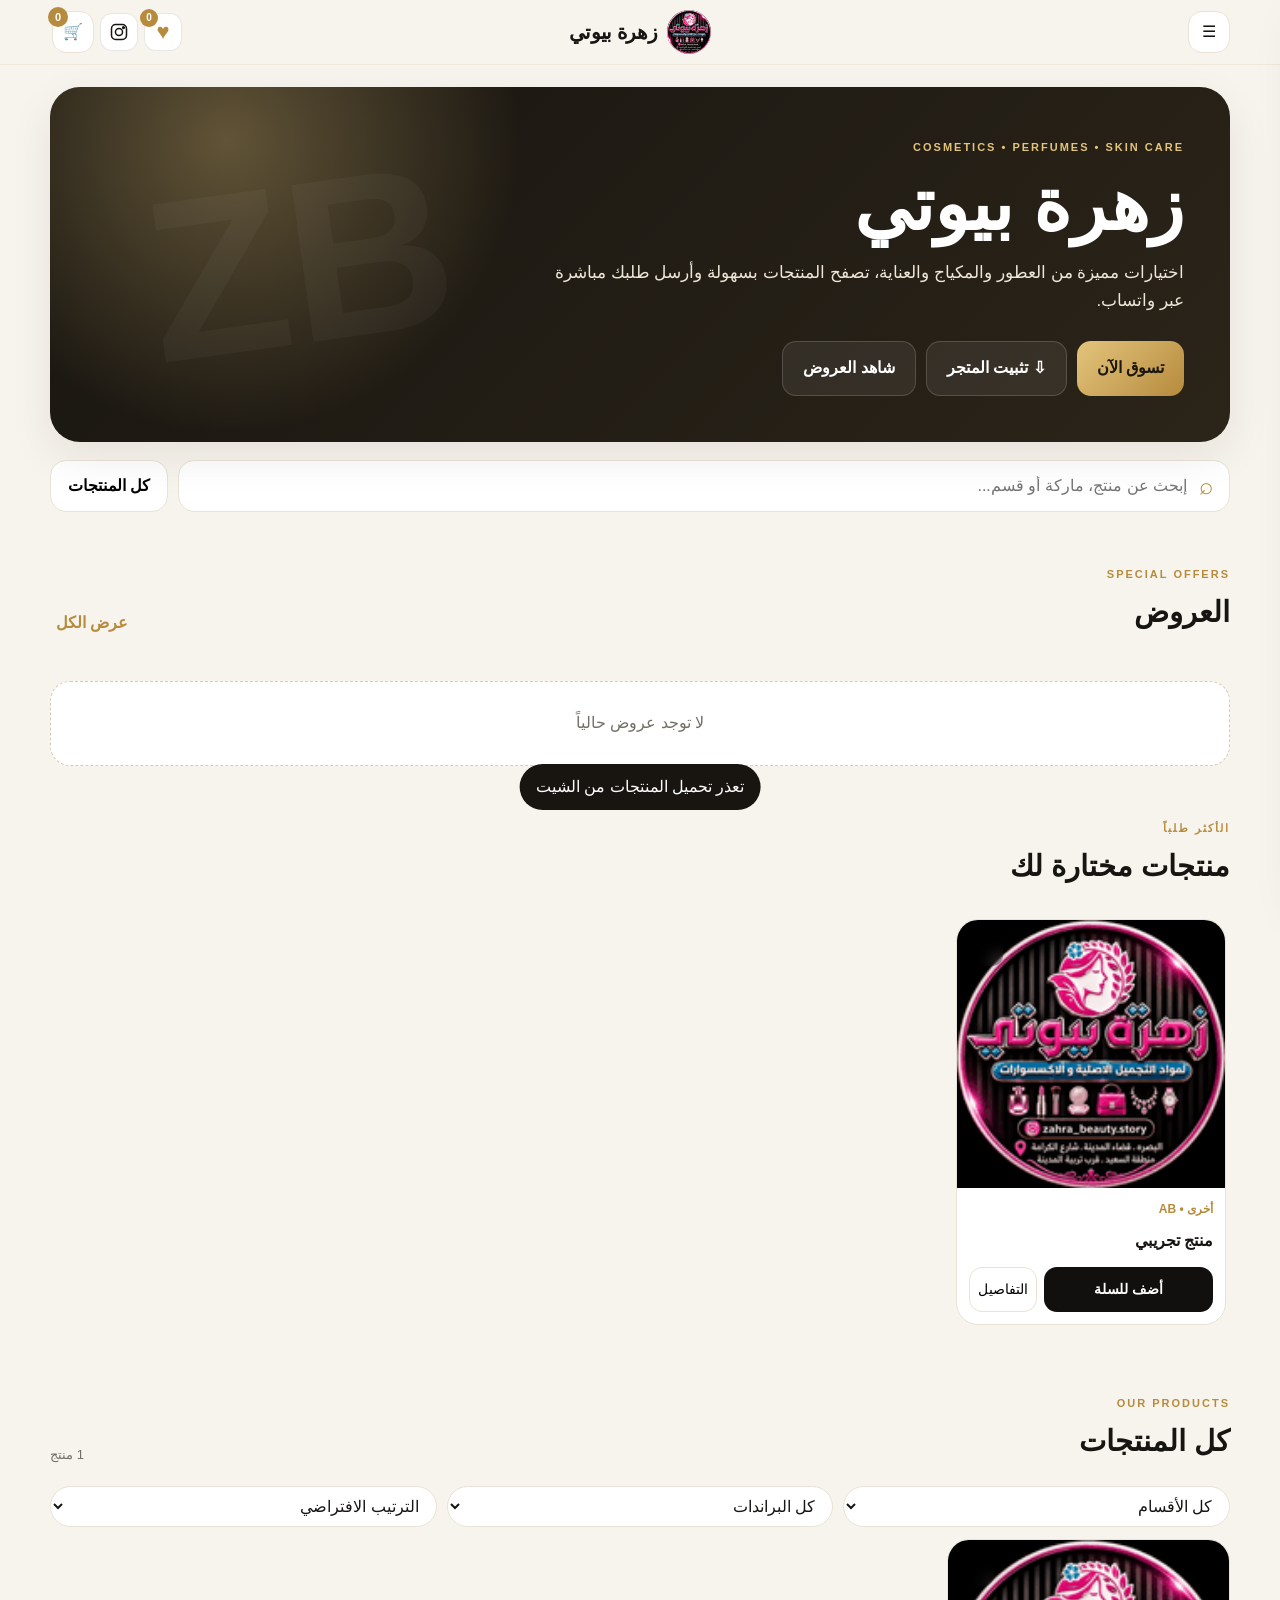
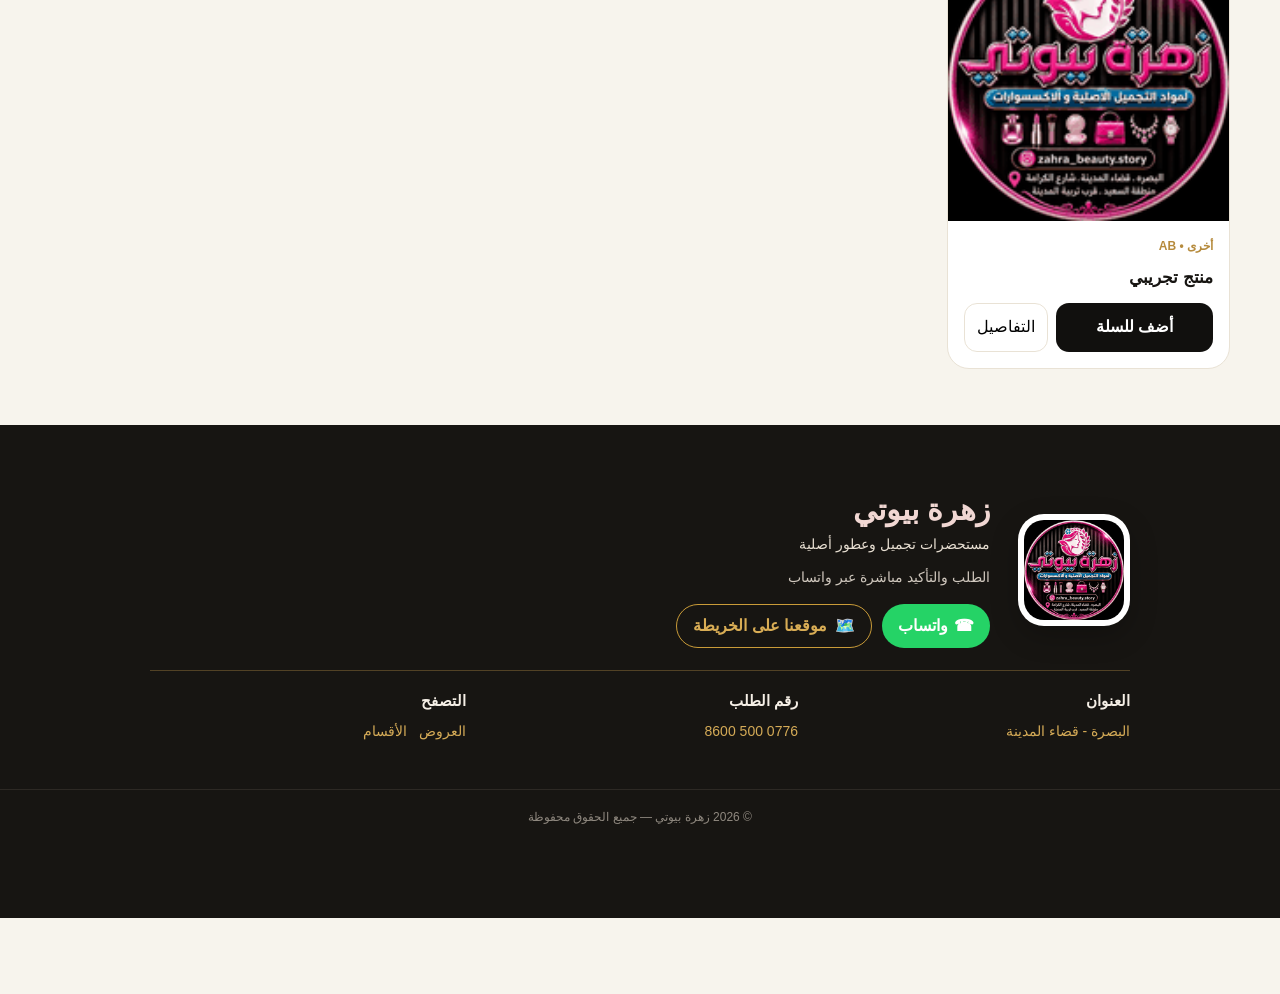
<file: index.html>
<!DOCTYPE html>
<html lang="ar" dir="rtl">

<head>

  <meta charset="UTF-8">

  <meta
    name="viewport"
    content="width=device-width, initial-scale=1.0, viewport-fit=cover"
  >

  <meta
    name="theme-color"
    content="#f8f4ec"
  >

  <meta
    name="description"
    content="كوزمتك زهرة بيوتي - عناية بالبشرة، مكياج، عطور ومنتجات أصلية"
  >

  <title>
    كوزمتك زهرة بيوتي
  </title>

  <!-- PWA -->
<link rel="manifest" href="./manifest.webmanifest?v=20260829-2">

<!-- iPhone / iPad -->
<link
  rel="apple-touch-icon"
  sizes="180x180"
  href="apple-touch-icon.png"
>

<link
  rel="icon"
  type="image/png"
  sizes="192x192"
  href="apple-touch-icon.png"
>

<link
  rel="icon"
  type="image/png"
  sizes="512x512"
  href="apple-touch-icon.png"
>

<meta
  name="apple-mobile-web-app-capable"
  content="yes"
>

<meta
  name="apple-mobile-web-app-status-bar-style"
  content="default"
>

<meta
  name="apple-mobile-web-app-title"
  content="زهرة بيوتي"
>
  
  <link
    rel="stylesheet"
    href="./styles.css?v=20260901-1"
  >

</head>


<body>


  <!-- =========================
       OFFLINE
  ========================== -->

  <div
    id="offlineBar"
    class="offline-bar"
    hidden
  >
    أنت غير متصل بالإنترنت — ستظهر البيانات المحفوظة إن وجدت
  </div>



  <!-- =========================
       HEADER
  ========================== -->

  <header class="topbar">

    <div class="topbar-inner container">


      <button
        class="icon-button"
        id="menuBtn"
        aria-label="فتح القائمة"
        type="button"
      >
        ☰
      </button>


      <a
        class="brand"
        href="#home"
        aria-label="زهرة بيوتي"
      >

        <img
          src="logo.png"
          alt="شعار زهرة بيوتي"
          class="brand-logo"
        >

        <span class="brand-text">
          زهرة بيوتي
        </span>

      </a>


      <button
        class="cart-button"
        id="cartBtn"
        aria-label="السلة"
        type="button"
      >

        <span class="cart-icon">
          🛒
        </span>

        <span
          class="cart-badge"
          id="cartCount"
        >
          0
        </span>

      </button>

    </div>

  </header>



  <!-- =========================
       DRAWER
  ========================== -->

  <aside
    class="drawer"
    id="drawer"
    aria-hidden="true"
  >

    <div class="drawer-panel">

      <div class="drawer-head">

        <strong>
          زهرة بيوتي
        </strong>

        <button
          class="icon-button"
          id="closeMenuBtn"
          aria-label="إغلاق"
          type="button"
        >
          ×
        </button>

      </div>


      <nav class="drawer-nav">

        <a href="#home">
          الرئيسية
        </a>

        <a href="#offers">
          العروض
        </a>

        <a href="#categories">
          الأقسام
        </a>

        <a href="#products">
          المنتجات
        </a>

        <a href="#footer">
          تواصل معنا
        </a>

      </nav>

    </div>


    <button
      class="drawer-backdrop"
      id="drawerBackdrop"
      aria-label="إغلاق القائمة"
      type="button"
    >
    </button>

  </aside>



  <!-- =========================
       MAIN
  ========================== -->

  <main id="home">


    <!-- =========================
         HERO
    ========================== -->

    <section class="hero container">

      <div class="hero-card">


        <div class="hero-copy">

          <span class="eyebrow">
            COSMETICS • PERFUMES • SKIN CARE
          </span>

          <h1>
            زهرة بيوتي
          </h1>

          <p>
            اختيارات مميزة من العطور والمكياج والعناية، تصفح المنتجات بسهولة وأرسل طلبك مباشرة عبر واتساب.
          </p>


          <div class="hero-actions">

            <a
              class="btn btn-primary"
              href="#products"
            >
              تسوق الآن
            </a>

            <button
              class="btn btn-ghost"
              type="button"
              data-install-open
            >
              ⇩ تثبيت المتجر
            </button>

            <a
              class="btn btn-ghost"
              href="#offers"
            >
              شاهد العروض
            </a>

          </div>

        </div>


        <div
          class="hero-mark"
          aria-hidden="true"
        >
          ZB
        </div>

      </div>

    </section>



    <!-- =========================
         BRANDS STRIP
    ========================== -->

    <section
      class="brand-showcase container"
      id="brandShowcase"
      hidden
      aria-label="البراندات"
    >
      <div
        class="brand-showcase-track"
        id="brandShowcaseTrack"
      ></div>
    </section>



    <!-- =========================
         SEARCH
    ========================== -->

    <section
      class="toolbar container"
      aria-label="البحث والتصفية"
    >

      <label class="searchbox">

        <span>
          ⌕
        </span>

        <input
          id="searchInput"
          type="search"
          placeholder="إبحث عن منتج، ماركة أو قسم..."
          autocomplete="off"
        >

      </label>


      <button
        class="filter-button"
        id="showAllBtn"
        type="button"
      >
        كل المنتجات
      </button>

    </section>



    <!-- =========================
         OFFERS
    ========================== -->

    <section
      class="section container"
      id="offers"
    >

      <div class="section-head">

        <div>

          <span class="section-kicker">
            SPECIAL OFFERS
          </span>

          <h2>
            العروض
          </h2>

        </div>


        <button
          class="text-button"
          data-filter-offers="true"
          type="button"
        >
          عرض الكل
        </button>

      </div>


      <div
        class="product-grid"
        id="offersGrid"
      >
      </div>


      <div
        class="empty-card"
        id="offersEmpty"
        hidden
      >
        لا توجد عروض حالياً
      </div>

    </section>



    <!-- =========================
         FEATURED
    ========================== -->

    <section
      id="featured"
      class="section container"
    >

      <div class="section-head">

        <div>

          <span class="section-kicker">
            الأكثر طلباً
          </span>

          <h2>
            منتجات مختارة لك
          </h2>

        </div>

      </div>


      <div
        id="featuredGrid"
        class="product-grid"
      >
      </div>


      <div
        id="featuredEmpty"
        class="empty-card"
        hidden
      >
        لا توجد منتجات مميزة حالياً.
      </div>

    </section>



    <!-- =========================
         CATEGORIES
         مخفي في الرئيسية
    ========================== -->

    <section
      class="section container"
      id="categories"
      hidden
    >

      <div class="section-head">

        <div>

          <span class="section-kicker">
            CATEGORIES
          </span>

          <h2>
            الأقسام
          </h2>

        </div>

      </div>


      <div
        class="category-grid"
        id="categoryGrid"
      >
      </div>

    </section>



    <!-- =========================
         PRODUCTS
    ========================== -->

    <section
      class="section container"
      id="products"
    >

      <div class="section-head">

        <div>

          <span class="section-kicker">
            OUR PRODUCTS
          </span>

          <h2 id="productsTitle">
            كل المنتجات
          </h2>

        </div>


        <span
          class="count-label"
          id="productsCount"
        >
        </span>

      </div>


      <div
        class="subfilters"
        id="subfilters"
        hidden
      >
      </div>


      <div
        class="product-grid"
        id="productsGrid"
      >
      </div>


      <div
        class="empty-card"
        id="productsEmpty"
        hidden
      >
        لا توجد منتجات مطابقة.
      </div>


      <div
        class="loading-card"
        id="loadingCard"
      >
        جاري تحميل المنتجات...
      </div>

    </section>

  </main>



  <!-- =========================
       FOOTER
  ========================== -->

  <footer class="footer" id="footer">
    <div class="container footer-unified">
      <div class="footer-unified-brand">
        <img src="logo.png" alt="شعار زهرة بيوتي" class="footer-unified-logo">

        <div class="footer-unified-copy">
          <strong class="footer-unified-name">زهرة بيوتي</strong>
          <span class="footer-unified-tagline">مستحضرات تجميل وعطور أصلية</span>
          <p>الطلب والتأكيد مباشرة عبر واتساب</p>

          <div class="footer-unified-actions">
            <a
              class="footer-whatsapp-btn"
              href="https://wa.me/9647765008600"
              target="_blank"
              rel="noopener"
              aria-label="مراسلة زهرة بيوتي عبر واتساب"
            >واتساب</a>

            <a
              class="footer-map-btn"
              href="https://maps.app.goo.gl/sEMJwisxrpdKELJ36?g_st=ic"
              target="_blank"
              rel="noopener"
              aria-label="فتح موقع زهرة بيوتي على الخريطة"
            >
              <span aria-hidden="true">🗺️</span>
              موقعنا على الخريطة
            </a>
          </div>
        </div>
      </div>

      <div class="footer-unified-info">
        <div>
          <strong>العنوان</strong>
          <span>البصرة - قضاء المدينة</span>
        </div>

        <div>
          <strong>رقم الطلب</strong>
          <a href="https://wa.me/9647765008600" target="_blank" rel="noopener">
            0776 500 8600
          </a>
        </div>

        <div>
          <strong>التصفح</strong>
          <span class="footer-links-inline">
            <a href="#offers">العروض</a>
            <a href="#categories">الأقسام</a>
          </span>
        </div>
      </div>
    </div>

    <div class="footer-bottom">
      © <span id="year"></span> زهرة بيوتي — جميع الحقوق محفوظة
    </div>
  </footer>



  <!-- =========================
       PRODUCT MODAL
  ========================== -->

  <dialog
    class="modal"
    id="productModal"
  >

    <button
      class="modal-close"
      type="button"
      data-close-modal="productModal"
      aria-label="إغلاق"
    >
      ×
    </button>


    <div
      id="productModalContent"
    >
    </div>

  </dialog>



  <!-- =========================
       CART MODAL
  ========================== -->

  <dialog
    class="modal cart-modal"
    id="cartModal"
  >

    <div class="modal-header">

      <h2>
        السلة
      </h2>

      <button
        class="modal-close static"
        type="button"
        data-close-modal="cartModal"
        aria-label="إغلاق"
      >
        ×
      </button>

    </div>


    <div
      class="cart-items"
      id="cartItems"
    >
    </div>


    <div class="cart-summary">

      <div>
        <span>
          عدد القطع
        </span>

        <strong id="cartPieces">
          0
        </strong>
      </div>


      <div>
        <span>
          الإجمالي
        </span>

        <strong id="cartTotal">
          0
        </strong>
      </div>

    </div>


    <form
      id="checkoutForm"
      class="checkout-form"
    >

      <input
        name="name"
        type="text"
        placeholder="الاسم"
        required
      >

      <input
        name="phone"
        type="tel"
        placeholder="رقم الهاتف"
        required
      >

      <textarea
        name="address"
        placeholder="العنوان"
        required
      ></textarea>

      <input
        name="landmark"
        type="text"
        placeholder="أقرب نقطة دالة"
      >

      <textarea
        name="notes"
        placeholder="ملاحظات الطلب"
      ></textarea>


      <button
        type="submit"
        class="checkout-button"
      >
        إرسال الطلب عبر واتساب
      </button>

    </form>

  </dialog>



  <!-- =========================
       TOAST
  ========================== -->

  <div
    id="toast"
    class="toast"
  >
  </div>



  <!-- =========================
       BOTTOM NAV
  ========================== -->

  <nav class="bottom-nav">


    <a
      href="#home"
      data-go-home
    >
      <span class="modern-nav-icon" aria-hidden="true"><svg viewBox="0 0 24 24"><path d="M3 11.2 12 3l9 8.2v9.3a.5.5 0 0 1-.5.5H15v-6H9v6H3.5a.5.5 0 0 1-.5-.5z"/></svg></span>

      <small>
        الرئيسية
      </small>
    </a>


    <a
      href="#categories"
      data-go-categories
    >
      <span class="modern-nav-icon" aria-hidden="true"><svg viewBox="0 0 24 24"><rect x="3" y="3" width="7" height="7" rx="2"/><rect x="14" y="3" width="7" height="7" rx="2"/><rect x="3" y="14" width="7" height="7" rx="2"/><rect x="14" y="14" width="7" height="7" rx="2"/></svg></span>

      <small>
        الأقسام
      </small>
    </a>


    <a
      href="#offers"
      data-filter-offers="true"
    >
      <span class="modern-nav-icon" aria-hidden="true"><svg viewBox="0 0 24 24"><path d="M4 4h9.5L21 11.5 11.5 21 4 13.5z"/><circle cx="8" cy="8" r="1.2"/><path d="m9 15 6-6M10 10h.01M14 14h.01"/></svg></span>

      <small>
        العروض
      </small>
    </a>


    <button
      type="button"
      id="bottomCartBtn"
    >

      <span class="modern-nav-icon" aria-hidden="true"><svg viewBox="0 0 24 24"><path d="M3 4h2l2.2 10.2a2 2 0 0 0 2 1.6h7.9a2 2 0 0 0 1.9-1.4L21 8H7"/><circle cx="10" cy="20" r="1.3"/><circle cx="18" cy="20" r="1.3"/></svg></span>

      <small>
        السلة
      </small>

      <b
        id="bottomCartCount"
      >
        0
      </b>

    </button>

  </nav>



  <!-- =========================
       SCRIPTS
  ========================== -->


<!-- =========================
     INSTALL GUIDE
========================= -->

<div
  id="installGuide"
  class="install-guide"
  hidden
>
  <div class="install-guide-backdrop" data-install-close></div>

  <div class="install-guide-card">
    <button
      type="button"
      class="install-guide-close"
      data-install-close
      aria-label="إغلاق"
    >×</button>

    <div class="install-guide-top">
      <img
        src="logo.png"
        alt="زهرة بيوتي"
        class="install-guide-logo"
      >
      <div>
        <h3>ثبّت متجر زهرة بيوتي</h3>
        <p>أضفه إلى الشاشة الرئيسية للوصول إليه مثل أي تطبيق.</p>
      </div>
    </div>

    <div class="install-guide-steps" id="installGuideSteps">
      <div class="install-step">
        <span class="install-step-icon">⇧</span>
        <div><strong>اضغط زر المشاركة</strong><br><small>أسفل Safari</small></div>
      </div>

      <div class="install-guide-arrow">↓</div>

      <div class="install-step">
        <span class="install-step-icon">＋</span>
        <div><strong>إضافة إلى الشاشة الرئيسية</strong></div>
      </div>

      <div class="install-guide-arrow">↓</div>

      <div class="install-step">
        <span class="install-step-icon">✓</span>
        <div><strong>اضغط إضافة</strong><br><small>تم التثبيت</small></div>
      </div>
    </div>

    <div class="install-guide-actions">
      <button
        type="button"
        class="install-ok-btn"
        data-install-close
      >
        فهمت
      </button>
    </div>
  </div>
</div>

  <script src="./config.js?v=20260901-1"></script>
  <script src="./coupons-sync.js?v=20260901-1"></script>
  <script src="./app.js?v=20260901-1"></script>
  <script src="./progressive-products.js?v=20260901-1"></script>
  
</body>

</html>
</file>
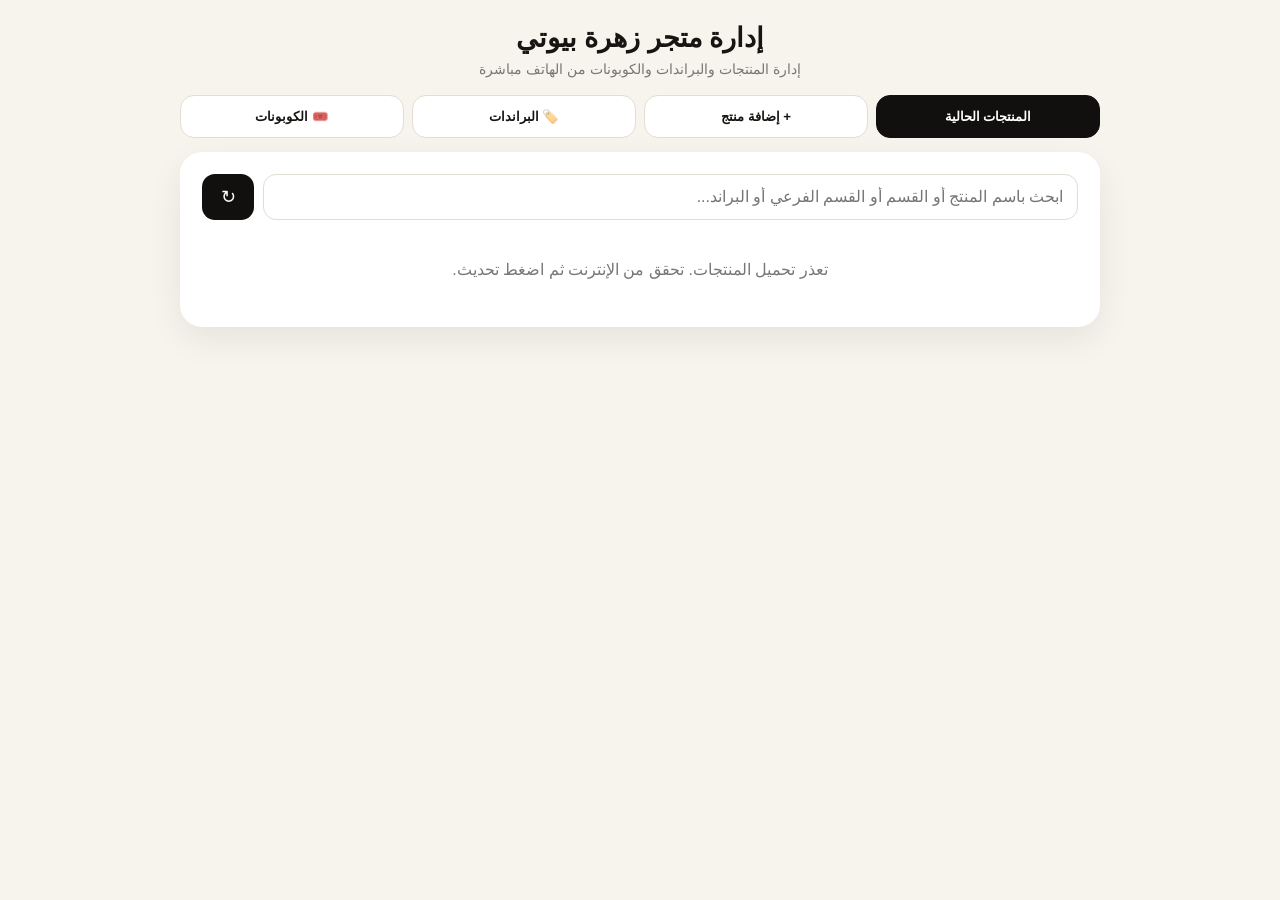
<file: admin.html>
<!DOCTYPE html>
<html lang="ar" dir="rtl">
<head>
<meta charset="UTF-8">
<meta name="viewport" content="width=device-width, initial-scale=1, viewport-fit=cover">
<meta name="apple-mobile-web-app-capable" content="yes">
<meta name="mobile-web-app-capable" content="yes">
<meta name="apple-mobile-web-app-status-bar-style" content="default">
<meta name="apple-mobile-web-app-title" content="إدارة المتجر">
<meta name="theme-color" content="#f7f4ed">
<link rel="apple-touch-icon" sizes="180x180" href="apple-touch-icon.png?v=1">
<title>إدارة المتجر | زهرة بيوتي</title>
<style>
*{box-sizing:border-box}html{-webkit-text-size-adjust:100%}body{margin:0;padding-top:env(safe-area-inset-top);padding-bottom:env(safe-area-inset-bottom);background:#f7f4ed;color:#171512;font-family:Tahoma,Arial,sans-serif}.container{width:min(920px,calc(100% - 24px));margin:22px auto 55px}.header{text-align:center;margin-bottom:18px}.header h1{margin:0 0 7px;font-size:27px}.header p{margin:0;color:#777;font-size:14px}.tabs{display:grid;grid-template-columns:repeat(4,1fr);gap:8px;margin-bottom:14px}.tab{border:1px solid #e3ddd2;background:#fff;color:#171512;border-radius:14px;padding:13px 8px;font-weight:700;cursor:pointer}.tab.active{background:#11100e;color:#fff;border-color:#11100e}.card{background:#fff;border-radius:22px;padding:22px;box-shadow:0 12px 35px rgba(0,0,0,.07)}.hidden{display:none!important}.field{margin-bottom:17px}label{display:block;margin-bottom:7px;font-weight:bold;font-size:14px}input,textarea{width:100%;border:1px solid #e1ddd5;background:#fff;border-radius:13px;padding:13px 14px;font-size:16px;font-family:inherit;outline:none}input:focus,textarea:focus{border-color:#b68b3d}.combo{position:relative}.combo input{padding-left:50px}.comboBtn{position:absolute;left:3px;top:3px;bottom:3px;width:44px;border:0;border-radius:10px;background:transparent;color:#171512;font-size:20px;cursor:pointer}.comboBtn.open{transform:rotate(180deg)}.comboMenu{position:absolute;z-index:100;top:calc(100% + 5px);right:0;left:0;max-height:240px;overflow:auto;background:#fff;border:1px solid #e1ddd5;border-radius:13px;box-shadow:0 12px 30px rgba(0,0,0,.14);padding:5px}.comboOption{width:100%;border:0;background:#fff;text-align:right;padding:12px;border-radius:9px;font-family:inherit;font-size:15px;cursor:pointer}.comboOption:hover{background:#f4efe7}.comboEmpty{padding:12px;color:#888;text-align:center;font-size:13px}textarea{min-height:110px;resize:vertical}.row{display:grid;grid-template-columns:1fr 1fr;gap:12px}.checks{display:grid;grid-template-columns:1fr 1fr;gap:12px;margin-bottom:18px}.checkBox{display:flex;align-items:center;gap:9px;padding:13px;border:1px solid #eee6d8;background:#faf8f4;border-radius:13px;cursor:pointer}.checkBox input{width:20px;height:20px}.preview{display:none;width:130px;height:130px;object-fit:contain;margin-top:10px;background:#f7f7f7;border-radius:14px;border:1px solid #eee}small{display:block;margin-top:6px;color:#888;line-height:1.6}.primary,.secondary,.editBtn{width:100%;border:0;border-radius:14px;padding:15px;background:#11100e;color:#fff;font-size:17px;font-weight:bold;font-family:inherit;cursor:pointer}.secondary{background:#eee9df;color:#171512;margin-top:9px}.primary:disabled{opacity:.55}.status{display:none;margin-top:16px;padding:13px;border-radius:13px;text-align:center;font-weight:bold}.status.success{display:block;background:#e7f8ed;color:#16743a}.status.error{display:block;background:#ffebeb;color:#b42318}.status.info{display:block;background:#fff4d8;color:#765500}.editTitle{display:flex;align-items:center;justify-content:space-between;gap:12px;margin-bottom:16px}.editTitle h2{font-size:19px;margin:0}.editBadge{background:#fff1c9;color:#765500;border-radius:999px;padding:6px 10px;font-size:12px;font-weight:bold}.toolbar{display:flex;gap:9px;margin-bottom:14px}.toolbar input{flex:1}.refresh{width:auto;min-width:52px;border:0;border-radius:13px;background:#11100e;color:#fff;font-size:18px;cursor:pointer}.products{display:grid;gap:10px}.productItem{display:grid;grid-template-columns:72px minmax(0,1fr) auto;gap:12px;align-items:center;border:1px solid #eee7dc;border-radius:16px;padding:10px;background:#fff}.productItem img{width:72px;height:72px;object-fit:contain;border-radius:12px;background:#f7f7f7}.productInfo{min-width:0}.productInfo h3{margin:0 0 5px;font-size:15px;white-space:nowrap;overflow:hidden;text-overflow:ellipsis}.productMeta{font-size:12px;color:#777;line-height:1.7}.editBtn{width:auto;padding:10px 14px;font-size:14px}.empty,.loader{text-align:center;color:#777;padding:26px 10px}.count{color:#777;font-size:13px;margin:4px 2px 12px}.couponFrame,.brandFrame{width:100%;height:1050px;border:0;border-radius:22px;background:#f7f4ed;display:block}.hint{padding:10px 12px;border-radius:12px;background:#fff8e8;color:#6b521f;font-size:13px;margin:-5px 0 16px}
@media(max-width:600px){.container{margin-top:14px}.card{padding:16px}.row{grid-template-columns:1fr}.header h1{font-size:22px}.productItem{grid-template-columns:62px minmax(0,1fr)}.productItem img{width:62px;height:62px}.editBtn{grid-column:1/-1;width:100%}.tabs{position:sticky;top:env(safe-area-inset-top);z-index:20;background:#f7f4ed;padding:4px 0;grid-template-columns:repeat(2,1fr)}.tab{font-size:12px;padding:11px 5px}.couponFrame,.brandFrame{height:1150px}}
</style>
</head>
<body>
<div class="container">
  <div class="header"><h1>إدارة متجر زهرة بيوتي</h1><p>إدارة المنتجات والبراندات والكوبونات من الهاتف مباشرة</p></div>
  <div class="tabs">
    <button id="tabProducts" class="tab active" type="button">المنتجات الحالية</button>
    <button id="tabForm" class="tab" type="button">+ إضافة منتج</button>
    <button id="tabBrands" class="tab" type="button">🏷️ البراندات</button>
    <button id="tabCoupons" class="tab" type="button">🎟️ الكوبونات</button>
  </div>

  <section id="productsView" class="card">
    <div class="toolbar"><input id="searchInput" type="search" placeholder="ابحث باسم المنتج أو القسم أو القسم الفرعي أو البراند..."><button id="refreshBtn" class="refresh" type="button">↻</button></div>
    <div id="productCount" class="count"></div>
    <div id="productsList" class="products"><div class="loader">جاري تحميل المنتجات...</div></div>
  </section>

  <section id="formView" class="card hidden">
    <div class="editTitle"><h2 id="formTitle">إضافة منتج جديد</h2><span id="editBadge" class="editBadge hidden">وضع التعديل</span></div>
    <form id="productForm">
      <input id="productId" type="hidden">
      <div class="field"><label>اسم المنتج *</label><input id="name" type="text" required placeholder="مثال: كريم العناية بالقدمين"></div>
      <div class="row"><div class="field"><label>السعر *</label><input id="price" type="number" min="0" required></div><div class="field"><label>السعر القديم</label><input id="old_price" type="number" min="0"></div></div>
      <div class="field"><label>الكمية المتوفرة *</label><input id="stock" type="number" min="0" required value="0"><small>اكتب 0 إذا نفذت الكمية.</small></div>

      <div class="row">
        <div class="field"><label>القسم الرئيسي *</label><div class="combo"><input id="category" type="text" required autocomplete="off" placeholder="مثال: العناية بالجسم"><button id="categoryBtn" class="comboBtn" type="button">⌄</button><div id="categoryMenu" class="comboMenu hidden"></div></div></div>
        <div class="field"><label>القسم الفرعي</label><div class="combo"><input id="sub_category" type="text" autocomplete="off" placeholder="مثال: العناية بالقدمين"><button id="sub_categoryBtn" class="comboBtn" type="button">⌄</button><div id="sub_categoryMenu" class="comboMenu hidden"></div></div></div>
      </div>
      <div class="hint">اختر القسم الرئيسي أولاً، ثم اضغط سهم القسم الفرعي لعرض الخيارات السابقة والمقترحة. ويمكنك أيضاً كتابة قسم فرعي جديد.</div>
      <div class="field"><label>البراند</label><div class="combo"><input id="brand" type="text" autocomplete="off" placeholder="ابحث في البراندات السابقة أو اكتب براند جديد"><button id="brandBtn" class="comboBtn" type="button">⌄</button><div id="brandMenu" class="comboMenu hidden"></div></div><small>اضغط السهم لعرض البراندات السابقة، أو ابدأ بالكتابة للبحث، ويمكنك كتابة اسم براند جديد مباشرة.</small></div>

      <div class="checks"><label class="checkBox"><input id="offer" type="checkbox"><span>عرض خاص</span></label><label class="checkBox"><input id="featured" type="checkbox"><span>منتج مميز</span></label></div>
      <div class="field"><label>ملاحظة الخصم</label><input id="discount_note" type="text"></div>
      <div class="field"><label>رابط الصورة الرئيسية *</label><input id="image" type="url" required placeholder="https://..."><img id="preview" class="preview" alt="معاينة الصورة"></div>
      <div class="field"><label>صور إضافية</label><textarea id="images" placeholder="ضع رابط كل صورة في سطر مستقل"></textarea></div>
      <div class="field"><label>وصف المنتج</label><textarea id="desc"></textarea></div>
      <button id="saveBtn" class="primary" type="submit">+ إضافة المنتج</button>
      <button id="cancelEditBtn" class="secondary hidden" type="button">إلغاء التعديل</button>
      <div id="status" class="status"></div>
    </form>
  </section>

  <section id="brandsView" class="hidden"><iframe id="brandFrame" class="brandFrame" title="إدارة البراندات" loading="lazy"></iframe></section>
  <section id="couponsView" class="hidden"><iframe id="couponFrame" class="couponFrame" title="إدارة الكوبونات" loading="lazy"></iframe></section>
</div>
<script src="config.js"></script>
<script>
const SCRIPT_URL="https://script.google.com/macros/s/AKfycbzAnGmxXNDdEmh2OeYIF5qX73rRxXFNE3_75WG9IEYD8hlj4cWdbkVla-uTuIUqcYS1/exec";
const CSV_URL=(window.STORE_CONFIG&&window.STORE_CONFIG.sheetCsvUrl)||"";
const $=id=>document.getElementById(id);
const form=$("productForm"),saveBtn=$("saveBtn"),statusBox=$("status"),imageInput=$("image"),preview=$("preview"),productsList=$("productsList"),searchInput=$("searchInput"),productCount=$("productCount");
let products=[],editingId="",categoryOptions=[],subCategoryOptions=[],brandOptions=[],savedBrandNames=[];
const DEFAULT_CATEGORIES=["العناية بالبشرة","العناية بالجسم","غسولات","فرش مكياج","مكياج","عطور","لوشن جسم","العناية بالشعر"];
const DEFAULT_BRANDS=["SKIN1004","Bioderma","Eucerin","CeraVe","The Ordinary"];
const DEFAULT_SUBCATEGORIES={
  "العناية بالبشرة":["غسول الوجه","مرطب","سيروم","واقي شمس","تونر","مقشر","العناية بالشفاه","العناية بمنطقة العين"],
  "العناية بالجسم":["العناية بالقدمين","العناية باليدين","ترطيب الجسم","مقشرات الجسم","مزيلات العرق"],
  "العناية بالشعر":["شامبو","بلسم","ماسكات الشعر","زيوت وسيرومات الشعر"],
  "مكياج":["مكياج الوجه","مكياج العيون","مكياج الشفاه","الحواجب"],
  "عطور":["عطور نسائية","عطور رجالية","عطور للجنسين"],
  "غسولات":["غسول الوجه","غسول الجسم"],
  "لوشن جسم":["لوشن الجسم"],
  "فرش مكياج":["فرش الوجه","فرش العيون","أطقم فرش"]
};
const SUBCATEGORY_CACHE_KEY="alameer_admin_subcategories_v1";
let savedSubcategories={};
try{savedSubcategories=JSON.parse(localStorage.getItem(SUBCATEGORY_CACHE_KEY)||"{}")||{}}catch(_){savedSubcategories={}}

function parseCSV(text){const rows=[];let row=[],cell="",quoted=false;for(let i=0;i<text.length;i++){const c=text[i],n=text[i+1];if(c==='"'&&quoted&&n==='"'){cell+='"';i++;continue}if(c==='"'){quoted=!quoted;continue}if(c===','&&!quoted){row.push(cell);cell="";continue}if((c==='\n'||c==='\r')&&!quoted){if(c==='\r'&&n==='\n')i++;row.push(cell);cell="";if(row.some(v=>v!==""))rows.push(row);row=[];continue}cell+=c}row.push(cell);if(row.some(v=>v!==""))rows.push(row);if(!rows.length)return[];const headers=rows.shift().map(h=>h.trim().toLowerCase());return rows.map(r=>Object.fromEntries(headers.map((h,i)=>[h,(r[i]??"").trim()]))) }
function truthy(v){return /^(1|true|yes|نعم|عرض خاص|active)$/i.test(String(v||"").trim())}
function esc(v){return String(v??"").replace(/[&<>"']/g,m=>({"&":"&amp;","<":"&lt;",">":"&gt;",'"':"&quot;","'":"&#39;"}[m]))}
function normalizeImages(v){return String(v||"").split(/\s*[|;,\n]\s*/).map(x=>x.trim()).filter(Boolean)}
function uniqueSorted(values){return [...new Set(values.map(v=>String(v||"").trim()).filter(Boolean))].sort((a,b)=>a.localeCompare(b,"ar"))}
function money(v){const n=Number(String(v||"").replace(/,/g,""));return Number.isFinite(n)?new Intl.NumberFormat("ar-IQ").format(n)+" د.ع":String(v||"")}
function sleep(ms){return new Promise(resolve=>setTimeout(resolve,ms))}

function allDefaultSubcategories(){return Object.values(DEFAULT_SUBCATEGORIES).flat()}
function rememberSubcategory(category,sub){category=String(category||"").trim();sub=String(sub||"").trim();if(!category||!sub)return;const list=uniqueSorted([...(savedSubcategories[category]||[]),sub]);savedSubcategories[category]=list;try{localStorage.setItem(SUBCATEGORY_CACHE_KEY,JSON.stringify(savedSubcategories))}catch(_){}}
function getSubOptions(){const cat=$("category").value.trim();const fromProducts=products.filter(p=>!cat||p.category===cat).map(p=>p.sub_category);const fromDefaults=cat?(DEFAULT_SUBCATEGORIES[cat]||[]):allDefaultSubcategories();const fromSaved=cat?(savedSubcategories[cat]||[]):Object.values(savedSubcategories).flat();return uniqueSorted([...fromDefaults,...fromSaved,...fromProducts])}
function updateSuggestions(){categoryOptions=uniqueSorted([...DEFAULT_CATEGORIES,...Object.keys(savedSubcategories),...products.map(p=>p.category)]);brandOptions=uniqueSorted([...DEFAULT_BRANDS,...savedBrandNames,...products.map(p=>p.brand)]);subCategoryOptions=getSubOptions();renderCombo("category",categoryOptions);renderCombo("sub_category",subCategoryOptions);renderCombo("brand",brandOptions)}
function optionsFor(id){return id==="category"?categoryOptions:id==="sub_category"?getSubOptions():brandOptions}
function renderCombo(id,options,filter=""){const menu=$(id+"Menu"),q=filter.trim().toLowerCase(),list=options.filter(v=>!q||v.toLowerCase().includes(q));menu.innerHTML=list.length?list.map(v=>`<button type="button" class="comboOption" data-value="${esc(v)}">${esc(v)}</button>`).join(""):'<div class="comboEmpty">لا توجد نتائج — يمكنك كتابة اسم جديد</div>'}
function toggleCombo(id,force){const menu=$(id+"Menu"),btn=$(id+"Btn"),willOpen=force===undefined?menu.classList.contains("hidden"):force;["category","sub_category","brand"].forEach(x=>{if(x!==id){$(x+"Menu").classList.add("hidden");$(x+"Btn").classList.remove("open")}});menu.classList.toggle("hidden",!willOpen);btn.classList.toggle("open",willOpen);if(willOpen)renderCombo(id,optionsFor(id),$(id).value)}
["category","sub_category","brand"].forEach(id=>{$(id+"Btn").addEventListener("click",()=>toggleCombo(id));$(id).addEventListener("input",()=>{if(id==="category"){subCategoryOptions=getSubOptions();renderCombo("sub_category",subCategoryOptions)}renderCombo(id,optionsFor(id),$(id).value);toggleCombo(id,true)});$(id+"Menu").addEventListener("click",e=>{const o=e.target.closest("[data-value]");if(o){$(id).value=o.dataset.value;toggleCombo(id,false);if(id==="category"){subCategoryOptions=getSubOptions();renderCombo("sub_category",subCategoryOptions)}}})});
document.addEventListener("click",e=>{if(!e.target.closest(".combo")){["category","sub_category","brand"].forEach(id=>toggleCombo(id,false))}});

function showView(which){const views={products:$("productsView"),form:$("formView"),brands:$("brandsView"),coupons:$("couponsView")};Object.entries(views).forEach(([k,v])=>v.classList.toggle("hidden",k!==which));$("tabProducts").classList.toggle("active",which==="products");$("tabForm").classList.toggle("active",which==="form");$("tabBrands").classList.toggle("active",which==="brands");$("tabCoupons").classList.toggle("active",which==="coupons");if(which==="brands"&&!$("brandFrame").src)$("brandFrame").src="brands-admin.html?embedded=1";if(which==="coupons"&&!$("couponFrame").src)$("couponFrame").src="coupons-admin.html?embedded=1"}
function setStatus(msg,type="info"){statusBox.textContent=msg;statusBox.className="status "+type}
function clearStatus(){statusBox.className="status";statusBox.style.display="none"}
async function fetchProductsData(){const res=await fetch(CSV_URL+(CSV_URL.includes("?")?"&":"?")+"t="+Date.now(),{cache:"no-store"});if(!res.ok)throw new Error("HTTP "+res.status);return parseCSV(await res.text()).filter(p=>p.id||p.name)}
async function loadSavedBrands(){try{const res=await fetch(SCRIPT_URL+"?action=brands&t="+Date.now(),{cache:"no-store"});if(!res.ok)return;const data=await res.json();savedBrandNames=Array.isArray(data.brands)?data.brands.map(b=>String(b.name||"").trim()).filter(Boolean):[];updateSuggestions()}catch(e){console.warn("Brands list unavailable",e)}}
async function loadProducts(){productsList.innerHTML='<div class="loader">جاري تحميل المنتجات...</div>';productCount.textContent="";try{products=await fetchProductsData();products.forEach(p=>rememberSubcategory(p.category,p.sub_category));updateSuggestions();renderProducts()}catch(e){console.error(e);updateSuggestions();productsList.innerHTML='<div class="empty">تعذر تحميل المنتجات. تحقق من الإنترنت ثم اضغط تحديث.</div>'}}
async function refreshProductsSilently(){try{products=await fetchProductsData();products.forEach(p=>rememberSubcategory(p.category,p.sub_category));updateSuggestions();renderProducts();return true}catch(e){console.error(e);return false}}
function renderProducts(){const q=searchInput.value.trim().toLowerCase(),list=products.filter(p=>!q||[p.name,p.category,p.sub_category,p.brand,p.id].some(v=>String(v||"").toLowerCase().includes(q)));productCount.textContent=`${list.length} منتج${q?" من أصل "+products.length:""}`;if(!list.length){productsList.innerHTML='<div class="empty">لا توجد منتجات مطابقة.</div>';return}productsList.innerHTML=list.map(p=>`<div class="productItem"><img src="${esc(p.image||"logo.png")}" alt="" onerror="this.src='logo.png'"><div class="productInfo"><h3>${esc(p.name||"بدون اسم")}</h3><div class="productMeta">${esc([p.category,p.sub_category,p.brand].filter(Boolean).join(" • ")||"بدون قسم")}<br>${money(p.price)}${p.stock!==undefined&&p.stock!==""?" • الكمية: "+esc(p.stock):""}</div></div><button class="editBtn" type="button" data-index="${products.indexOf(p)}">تعديل</button></div>`).join("")}
function resetFormMode(){editingId="";form.reset();$("productId").value="";$("stock").value="0";$("formTitle").textContent="إضافة منتج جديد";$("editBadge").classList.add("hidden");$("cancelEditBtn").classList.add("hidden");saveBtn.textContent="+ إضافة المنتج";preview.src="";preview.style.display="none";clearStatus();updateSuggestions()}
function editProduct(p){editingId=String(p.id||"").trim();if(!editingId){alert("هذا المنتج لا يحتوي على ID، لذلك لا يمكن تعديله بأمان.");return}$("productId").value=editingId;$("name").value=p.name||"";$("price").value=p.price||"";$("old_price").value=p.old_price||"";$("stock").value=p.stock===""||p.stock==null?0:p.stock;$("category").value=p.category||"";$("sub_category").value=p.sub_category||"";$("brand").value=p.brand||"";$("offer").checked=truthy(p.offer)||Number(p.old_price)>Number(p.price);$("featured").checked=truthy(p.featured);$("discount_note").value=p.discount_note||"";$("image").value=p.image||"";$("images").value=normalizeImages(p.images).join("\n");$("desc").value=p.desc||"";if(p.image){preview.src=p.image;preview.style.display="block"}else preview.style.display="none";$("formTitle").textContent="تعديل المنتج";$("editBadge").classList.remove("hidden");$("cancelEditBtn").classList.remove("hidden");saveBtn.textContent="حفظ التعديلات";clearStatus();updateSuggestions();showView("form");window.scrollTo({top:0,behavior:"smooth"})}

function optimisticUpdateProduct(id,values){const i=products.findIndex(p=>String(p.id||"").trim()===String(id||"").trim());if(i<0)return;products[i]={...products[i],...values};updateSuggestions();renderProducts()}
async function verifyEditedProduct(id,expected){const delays=[900,1600,2800,4500];for(const delay of delays){await sleep(delay);try{const fresh=await fetchProductsData();const saved=fresh.find(p=>String(p.id||"").trim()===String(id||"").trim());if(saved&&String(saved.price||"").trim()===String(expected.price||"").trim()&&String(saved.old_price||"").trim()===String(expected.old_price||"").trim()){products=fresh;products.forEach(p=>rememberSubcategory(p.category,p.sub_category));updateSuggestions();renderProducts();productCount.textContent=`✅ تم تأكيد حفظ التعديل — ${products.length} منتج`;setTimeout(renderProducts,2200);return true}}catch(e){console.warn("Save verification retry",e)}}await refreshProductsSilently();productCount.textContent="⚠️ تم إرسال التعديل، لكن تعذر تأكيده الآن. اضغط ↻ للتحديث.";return false}

imageInput.addEventListener("input",function(){const url=this.value.trim();if(url){preview.src=url;preview.style.display="block"}else{preview.src="";preview.style.display="none"}});
preview.addEventListener("error",function(){this.style.display="none"});
$("tabProducts").addEventListener("click",()=>showView("products"));
$("tabForm").addEventListener("click",()=>{resetFormMode();showView("form")});
$("tabBrands").addEventListener("click",()=>{showView("brands");loadSavedBrands()});
$("tabCoupons").addEventListener("click",()=>showView("coupons"));
$("cancelEditBtn").addEventListener("click",()=>{resetFormMode();showView("products")});
$("refreshBtn").addEventListener("click",()=>{loadProducts();loadSavedBrands()});
searchInput.addEventListener("input",renderProducts);
productsList.addEventListener("click",e=>{const b=e.target.closest("[data-index]");if(b)editProduct(products[Number(b.dataset.index)])});

form.addEventListener("submit",async e=>{e.preventDefault();const isEdit=Boolean(editingId),submittedId=editingId;saveBtn.disabled=true;saveBtn.textContent=isEdit?"جاري حفظ التعديلات...":"جاري إضافة المنتج...";clearStatus();const categoryValue=$("category").value.trim(),subCategoryValue=$("sub_category").value.trim();rememberSubcategory(categoryValue,subCategoryValue);const values={name:$("name").value.trim(),price:$("price").value,old_price:$("old_price").value,stock:$("stock").value,offer:$("offer").checked?"نعم":"",discount_note:$("discount_note").value.trim(),image:imageInput.value.trim(),images:normalizeImages($("images").value).join("|"),category:categoryValue,sub_category:subCategoryValue,brand:$("brand").value.trim(),featured:$("featured").checked?"نعم":"",desc:$("desc").value.trim()};const data=new URLSearchParams();data.append("action",isEdit?"update":"add");if(isEdit)data.append("id",submittedId);Object.entries(values).forEach(([k,v])=>data.append(k,v));try{await fetch(SCRIPT_URL,{method:"POST",body:data,mode:"no-cors"});if(isEdit)optimisticUpdateProduct(submittedId,values);resetFormMode();showView("products");if(isEdit){productCount.textContent="⏳ تم إرسال التعديل، جاري تأكيده من Google Sheets...";verifyEditedProduct(submittedId,values)}else{productCount.textContent="✅ تم إرسال المنتج الجديد، جاري تحديث القائمة...";setTimeout(()=>{refreshProductsSilently();loadSavedBrands()},1200)}}catch(err){console.error(err);setStatus("❌ تعذر الحفظ، حاول مرة أخرى.","error")}saveBtn.disabled=false;saveBtn.textContent=editingId?"حفظ التعديلات":"+ إضافة المنتج"});

updateSuggestions();
loadProducts();
loadSavedBrands();
</script>
</body>
</html>
</file>
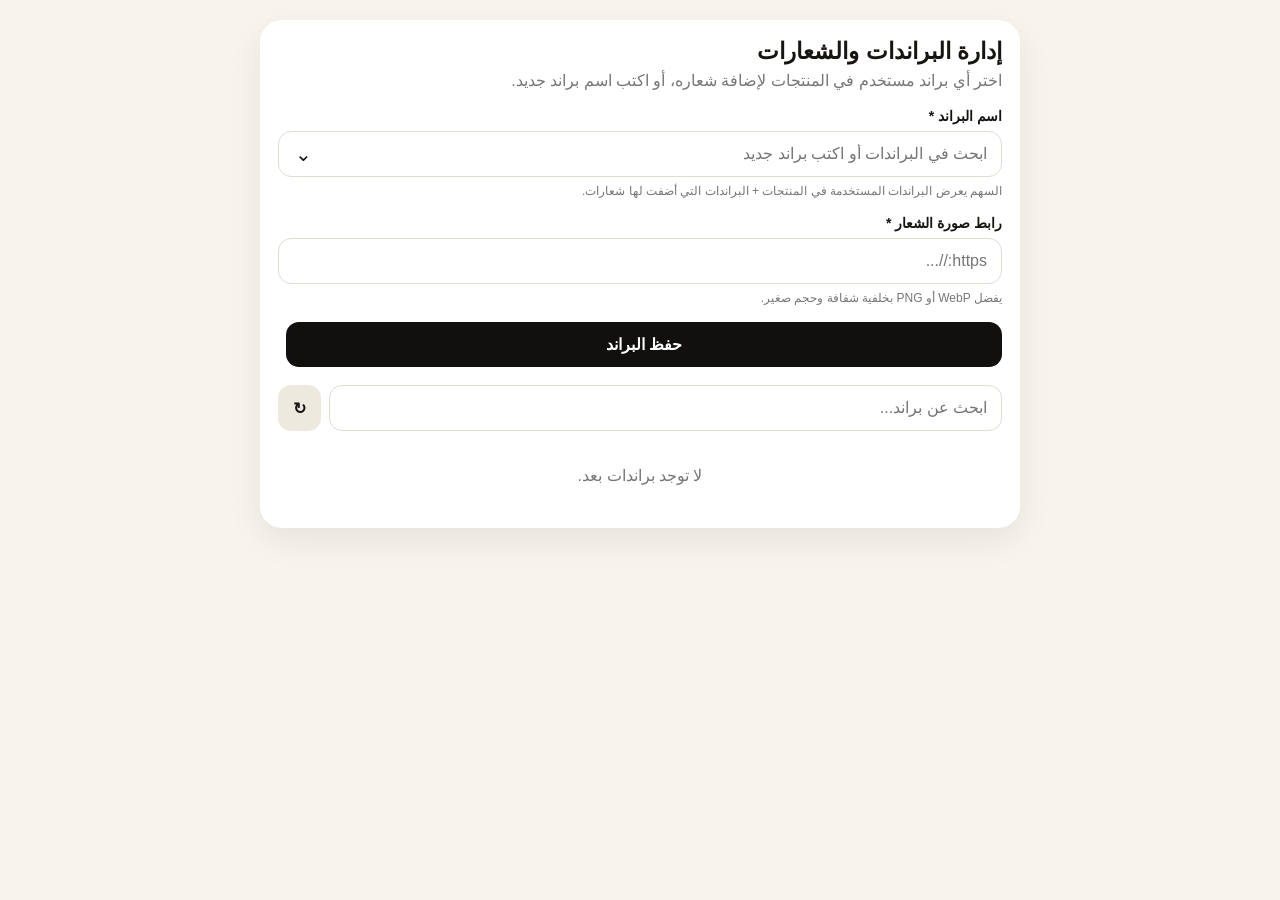
<file: brands-admin.html>
<!DOCTYPE html>
<html lang="ar" dir="rtl">
<head>
<meta charset="UTF-8">
<meta name="viewport" content="width=device-width,initial-scale=1,viewport-fit=cover">
<title>إدارة البراندات | زهرة بيوتي</title>
<style>
*{box-sizing:border-box}body{margin:0;background:#f7f4ed;color:#171512;font-family:Tahoma,Arial,sans-serif}.wrap{width:min(760px,calc(100% - 24px));margin:20px auto 50px}.card{background:#fff;border-radius:22px;padding:18px;box-shadow:0 12px 35px rgba(0,0,0,.07)}h1{font-size:23px;margin:0 0 6px}p{color:#777;margin:0 0 18px}.field{margin-bottom:14px}label{display:block;font-weight:700;font-size:14px;margin-bottom:7px}input{width:100%;border:1px solid #e1ddd5;border-radius:13px;padding:13px 14px;font:inherit;font-size:16px;outline:none}input:focus{border-color:#b68b3d}.preview{display:none;width:120px;height:80px;object-fit:contain;border:1px solid #eee;border-radius:12px;margin-top:8px;background:#fafafa}.actions{display:grid;grid-template-columns:1fr auto;gap:8px}.primary,.secondary,.edit,.delete{border:0;border-radius:13px;padding:13px 15px;font:inherit;font-weight:700;cursor:pointer}.primary{background:#11100e;color:#fff}.secondary{background:#eee9df;color:#171512}.status{display:none;margin:12px 0;padding:11px;border-radius:12px;text-align:center;font-weight:700}.status.ok{display:block;background:#e7f8ed;color:#16743a}.status.err{display:block;background:#ffebeb;color:#b42318}.toolbar{display:flex;gap:8px;margin:18px 0 10px}.toolbar input{flex:1}.list{display:grid;gap:9px}.item{display:grid;grid-template-columns:72px minmax(0,1fr) auto auto;gap:10px;align-items:center;border:1px solid #eee7dc;border-radius:15px;padding:9px}.item img{width:72px;height:52px;object-fit:contain;background:#fafafa;border-radius:10px}.name{font-weight:800;overflow:hidden;text-overflow:ellipsis}.url{font-size:11px;color:#888;overflow:hidden;text-overflow:ellipsis;white-space:nowrap}.source{font-size:11px;color:#9a7a3b;margin-top:3px}.edit{background:#11100e;color:#fff;padding:9px 11px}.delete{background:#fff0f0;color:#a52222;padding:9px 11px}.empty{text-align:center;color:#777;padding:25px}.hint{font-size:12px;color:#777;line-height:1.6;margin-top:5px}.combo{position:relative}.combo input{padding-left:52px}.comboBtn{position:absolute;left:3px;top:3px;bottom:3px;width:45px;border:0;border-radius:10px;background:transparent;font-size:20px;color:#171512;cursor:pointer}.comboBtn.open{transform:rotate(180deg)}.comboMenu{position:absolute;z-index:100;top:calc(100% + 5px);right:0;left:0;max-height:280px;overflow:auto;background:#fff;border:1px solid #e1ddd5;border-radius:13px;box-shadow:0 12px 30px rgba(0,0,0,.14);padding:5px}.comboMenu.hidden{display:none}.comboOption{width:100%;border:0;background:#fff;text-align:right;padding:12px;border-radius:9px;font-family:inherit;font-size:15px;cursor:pointer;display:flex;align-items:center;justify-content:space-between;gap:10px}.comboOption:hover{background:#f4efe7}.comboOption small{color:#999;font-size:11px}.comboEmpty{padding:12px;color:#888;text-align:center;font-size:13px}@media(max-width:560px){.item{grid-template-columns:58px minmax(0,1fr) auto}.item img{width:58px;height:46px}.delete{grid-column:2/4}.actions{grid-template-columns:1fr}}
</style>
</head>
<body>
<div class="wrap"><div class="card">
<h1>إدارة البراندات والشعارات</h1>
<p>اختر أي براند مستخدم في المنتجات لإضافة شعاره، أو اكتب اسم براند جديد.</p>
<form id="brandForm">
<div class="field"><label>اسم البراند *</label><div class="combo"><input id="brandName" required placeholder="ابحث في البراندات أو اكتب براند جديد" autocomplete="off"><button id="brandNameBtn" class="comboBtn" type="button" aria-label="عرض البراندات">⌄</button><div id="brandNameMenu" class="comboMenu hidden"></div></div><div class="hint">السهم يعرض البراندات المستخدمة في المنتجات + البراندات التي أضفت لها شعارات.</div></div>
<div class="field"><label>رابط صورة الشعار *</label><input id="brandLogo" type="url" required placeholder="https://..."><img id="preview" class="preview" alt="معاينة الشعار"><div class="hint">يفضل WebP أو PNG بخلفية شفافة وحجم صغير.</div></div>
<div class="actions"><button id="saveBtn" class="primary" type="submit">حفظ البراند</button><button id="cancelBtn" class="secondary" type="button" hidden>إلغاء التعديل</button></div><div id="status" class="status"></div>
</form>
<div class="toolbar"><input id="search" type="search" placeholder="ابحث عن براند..."><button id="refresh" class="secondary" type="button">↻</button></div>
<div id="list" class="list"><div class="empty">جاري تحميل البراندات...</div></div>
</div></div>
<script src="config.js"></script>
<script>
const API_URL=(window.STORE_CONFIG&&window.STORE_CONFIG.apiUrl)||"https://script.google.com/macros/s/AKfycbzAnGmxXNDdEmh2OeYIF5qX73rRxXFNE3_75WG9IEYD8hlj4cWdbkVla-uTuIUqcYS1/exec";
const CSV_URL=(window.STORE_CONFIG&&window.STORE_CONFIG.sheetCsvUrl)||"";
const $=id=>document.getElementById(id);let brands=[],editing="";
function esc(v){return String(v||"").replace(/[&<>"']/g,m=>({"&":"&amp;","<":"&lt;",">":"&gt;",'"':"&quot;","'":"&#39;"}[m]))}
function status(msg,type){const e=$("status");e.textContent=msg;e.className="status "+type}function clearStatus(){$("status").className="status"}
function parseCSV(text){const rows=[];let row=[],cell="",q=false;for(let i=0;i<text.length;i++){const c=text[i],n=text[i+1];if(c==='"'&&q&&n==='"'){cell+='"';i++;continue}if(c==='"'){q=!q;continue}if(c===','&&!q){row.push(cell);cell="";continue}if((c==='\n'||c==='\r')&&!q){if(c==='\r'&&n==='\n')i++;row.push(cell);cell="";if(row.some(v=>v!==""))rows.push(row);row=[];continue}cell+=c}row.push(cell);if(row.some(v=>v!==""))rows.push(row);if(!rows.length)return[];const h=rows.shift().map(x=>x.trim().toLowerCase());return rows.map(r=>Object.fromEntries(h.map((x,i)=>[x,(r[i]??"").trim()]))) }
function mergeBrands(saved,productNames){const map=new Map();productNames.forEach(name=>{name=String(name||"").trim();if(name)map.set(name.toLowerCase(),{name,logo:"",source:"product"})});saved.forEach(b=>{const name=String(b.name||"").trim();if(!name)return;map.set(name.toLowerCase(),{name,logo:String(b.logo||"").trim(),source:"saved"})});return [...map.values()].sort((a,b)=>a.name.localeCompare(b.name,"ar"))}
function brandOptions(filter=""){const q=String(filter||"").trim().toLowerCase();return brands.filter(b=>!q||b.name.toLowerCase().includes(q))}
function renderBrandMenu(filter=""){const arr=brandOptions(filter);$("brandNameMenu").innerHTML=arr.length?arr.map(b=>`<button type="button" class="comboOption" data-brand-choice="${esc(b.name)}"><span>${esc(b.name)}</span><small>${b.logo?"له شعار":"من المنتجات"}</small></button>`).join(""):'<div class="comboEmpty">لا توجد نتائج — يمكنك كتابة براند جديد</div>'}
function toggleBrandMenu(force){const menu=$("brandNameMenu"),btn=$("brandNameBtn"),open=force===undefined?menu.classList.contains("hidden"):force;menu.classList.toggle("hidden",!open);btn.classList.toggle("open",open);if(open)renderBrandMenu($("brandName").value)}
function chooseBrand(name){const b=brands.find(x=>x.name===name);if(!b)return;editing=b.logo?b.name:"";$("brandName").value=b.name;$("brandLogo").value=b.logo||"";$("preview").src=b.logo||"";$("preview").style.display=b.logo?"block":"none";$("cancelBtn").hidden=false;$("saveBtn").textContent=b.logo?"حفظ التعديل":"إضافة الشعار";toggleBrandMenu(false);clearStatus()}
async function load(){try{const savedReq=fetch(API_URL+(API_URL.includes("?")?"&":"?")+"action=brands&_="+Date.now(),{cache:"no-store"}).then(r=>r.json()).catch(()=>({brands:[]}));const productReq=CSV_URL?fetch(CSV_URL+(CSV_URL.includes("?")?"&":"?")+"_="+Date.now(),{cache:"no-store"}).then(r=>r.text()).then(t=>parseCSV(t).map(p=>p.brand).filter(Boolean)).catch(()=>[]):Promise.resolve([]);const [savedData,productNames]=await Promise.all([savedReq,productReq]);brands=mergeBrands(Array.isArray(savedData.brands)?savedData.brands:[],productNames);render();renderBrandMenu($("brandName").value)}catch(e){console.error(e);$("list").innerHTML='<div class="empty">تعذر تحميل البراندات.</div>'}}
function render(){const q=$("search").value.trim().toLowerCase(),arr=brands.filter(b=>!q||b.name.toLowerCase().includes(q));$("list").innerHTML=arr.length?arr.map(b=>`<div class="item"><img src="${esc(b.logo||'logo.png')}" loading="lazy" decoding="async" onerror="this.src='logo.png'"><div><div class="name">${esc(b.name)}</div><div class="url">${b.logo?esc(b.logo):'لا يوجد شعار بعد'}</div><div class="source">${b.logo?'شعار محفوظ':'مستخدم في المنتجات'}</div></div><button class="edit" type="button" data-edit="${esc(b.name)}">${b.logo?'تعديل':'إضافة شعار'}</button>${b.logo?`<button class="delete" type="button" data-delete="${esc(b.name)}">حذف</button>`:''}</div>`).join(""):'<div class="empty">لا توجد براندات بعد.</div>'}
function reset(){editing="";$("brandForm").reset();$("preview").style.display="none";$("cancelBtn").hidden=true;$("saveBtn").textContent="حفظ البراند";toggleBrandMenu(false);clearStatus()}
$("brandNameBtn").addEventListener("click",()=>toggleBrandMenu());$("brandName").addEventListener("input",e=>{const v=e.target.value;if(!brands.some(b=>b.name.toLowerCase()===v.trim().toLowerCase()&&b.logo))editing="";renderBrandMenu(v);toggleBrandMenu(true)});$("brandNameMenu").addEventListener("click",e=>{const b=e.target.closest("[data-brand-choice]");if(b)chooseBrand(b.dataset.brandChoice)});document.addEventListener("click",e=>{if(!e.target.closest(".combo"))toggleBrandMenu(false)});
$("brandLogo").addEventListener("input",e=>{const u=e.target.value.trim();$("preview").src=u;$("preview").style.display=u?"block":"none"});$("search").addEventListener("input",render);$("refresh").addEventListener("click",load);$("cancelBtn").addEventListener("click",reset);
$("list").addEventListener("click",async e=>{const edit=e.target.closest("[data-edit]"),del=e.target.closest("[data-delete]");if(edit){chooseBrand(edit.dataset.edit);window.scrollTo({top:0,behavior:"smooth"})}if(del){if(!confirm("حذف شعار البراند "+del.dataset.delete+"؟"))return;const d=new URLSearchParams({action:"brand_delete",name:del.dataset.delete});try{await fetch(API_URL,{method:"POST",body:d,mode:"no-cors"});setTimeout(load,500)}catch(_){status("تعذر الحذف","err")}}});
$("brandForm").addEventListener("submit",async e=>{e.preventDefault();const btn=$("saveBtn"),name=$("brandName").value.trim(),logo=$("brandLogo").value.trim();btn.disabled=true;btn.textContent="جاري الحفظ...";const d=new URLSearchParams({action:"brand_upsert",name,logo});if(editing)d.append("old_name",editing);try{await fetch(API_URL,{method:"POST",body:d,mode:"no-cors"});status("✅ تم إرسال بيانات البراند للحفظ","ok");reset();setTimeout(load,500)}catch(err){console.error(err);status("❌ تعذر الحفظ","err")}btn.disabled=false;btn.textContent="حفظ البراند"});
load();
</script>
</body>
</html>
</file>
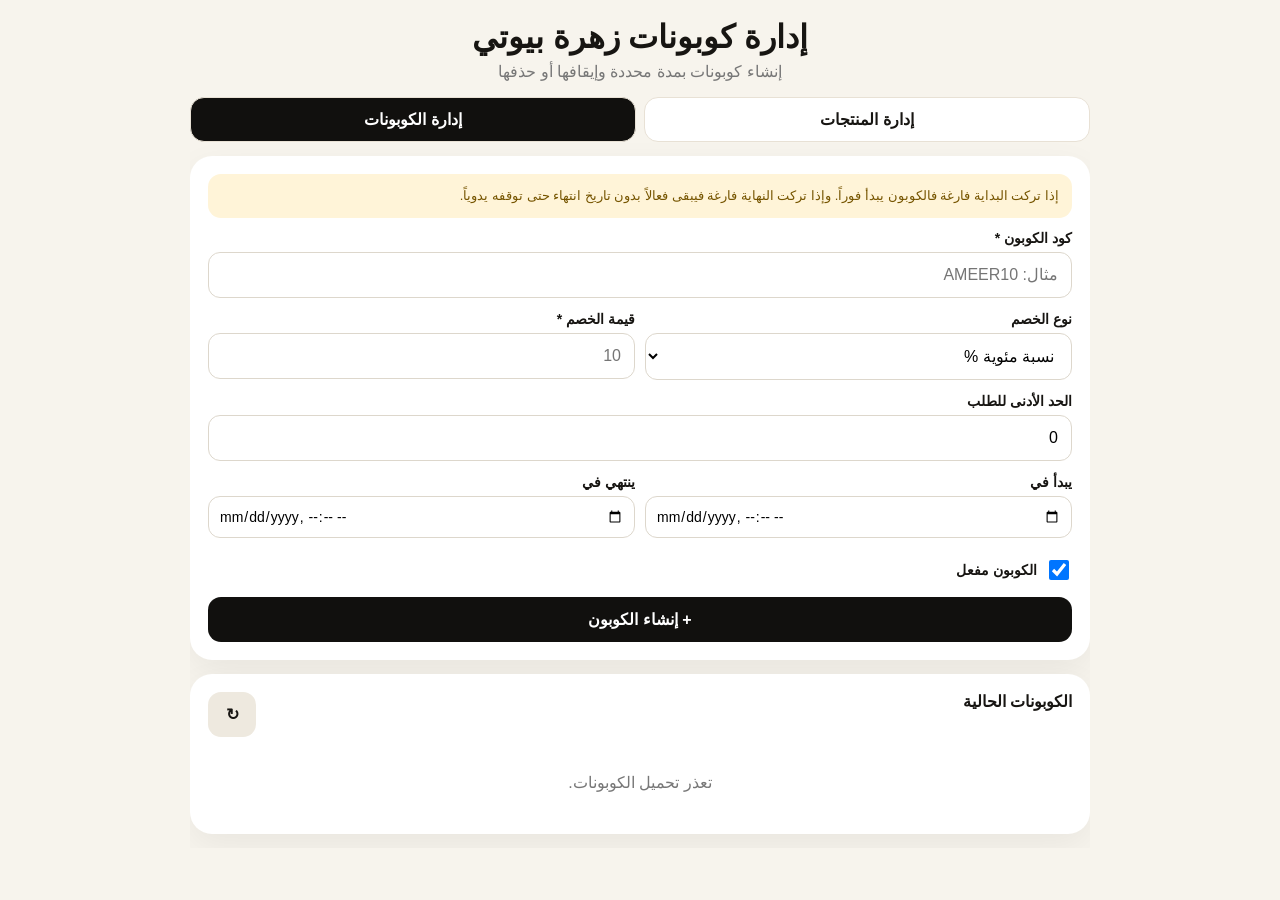
<file: coupons-admin.html>
<!DOCTYPE html>
<html lang="ar" dir="rtl">
<head>
<meta charset="UTF-8">
<meta name="viewport" content="width=device-width, initial-scale=1, viewport-fit=cover">
<meta name="theme-color" content="#f7f4ed">
<title>إدارة الكوبونات | زهرة بيوتي</title>
<style>
*{box-sizing:border-box}html,body{max-width:100%;overflow-x:hidden}body{margin:0;background:#f7f4ed;color:#171512;font-family:Tahoma,Arial,sans-serif;padding:env(safe-area-inset-top) 0 env(safe-area-inset-bottom)}.container{width:min(900px,calc(100% - 24px));max-width:100%;margin:18px auto 50px;overflow:hidden}.head{text-align:center;margin-bottom:16px}.head h1{margin:0 0 6px}.head p{margin:0;color:#777}.nav{display:flex;gap:8px;margin-bottom:14px}.nav a{flex:1;text-align:center;text-decoration:none;padding:12px;border-radius:14px;background:#fff;color:#171512;border:1px solid #e8e1d5;font-weight:800}.nav a.active{background:#11100e;color:#fff}.card{background:#fff;border-radius:22px;padding:18px;box-shadow:0 12px 35px rgba(0,0,0,.06);margin-bottom:14px;min-width:0;overflow:hidden}.row{display:grid;grid-template-columns:minmax(0,1fr) minmax(0,1fr);gap:10px;min-width:0}.field{margin-bottom:13px;min-width:0}label{display:block;font-weight:800;font-size:14px;margin-bottom:6px}input,select{width:100%;max-width:100%;min-width:0;padding:13px;border:1px solid #ddd7cc;border-radius:12px;font:inherit;background:#fff}input[type="datetime-local"]{display:block;width:100%;max-width:100%;min-width:0;font-size:14px;padding:11px 10px;direction:ltr;text-align:left;-webkit-appearance:none;appearance:none}.check{display:flex;align-items:center;gap:8px;margin:6px 0 14px}.check input{width:20px;height:20px}.primary,.secondary,.danger{border:0;border-radius:13px;padding:13px 15px;font:inherit;font-weight:800;cursor:pointer}.primary{width:100%;background:#11100e;color:#fff}.secondary{background:#eee9df;color:#171512}.danger{background:#fff0f0;color:#a52828}.status{display:none;margin-top:12px;padding:11px;border-radius:12px;text-align:center;font-weight:700}.status.ok{display:block;background:#e7f8ed;color:#176b38}.status.err{display:block;background:#ffebeb;color:#a52828}.toolbar{display:flex;gap:8px;margin-bottom:12px}.toolbar button{min-width:48px}.list{display:grid;gap:9px}.coupon{border:1px solid #ece5d9;border-radius:15px;padding:12px;display:grid;grid-template-columns:minmax(0,1fr) auto;gap:10px;align-items:center;min-width:0}.coupon h3{margin:0 0 5px;font-size:16px}.meta{font-size:12px;color:#777;line-height:1.7;overflow-wrap:anywhere}.badge{display:inline-block;padding:4px 8px;border-radius:999px;font-size:11px;font-weight:800}.active{background:#e7f8ed;color:#176b38}.expired{background:#fff0f0;color:#a52828}.scheduled{background:#fff4d8;color:#765500}.disabled{background:#eee;color:#666}.actions{display:flex;gap:6px}.empty{text-align:center;color:#777;padding:24px}.note{background:#fff4d8;color:#765500;padding:11px 13px;border-radius:13px;font-size:13px;line-height:1.7;margin-bottom:12px}@media(max-width:600px){.container{width:calc(100% - 16px);margin-top:8px}.card{padding:14px}.row{grid-template-columns:1fr;gap:0}.coupon{grid-template-columns:1fr}.actions button{flex:1}.head h1{font-size:23px}input[type="datetime-local"]{font-size:13px;padding:10px 8px}}
body.embedded .head,body.embedded .nav{display:none}body.embedded .container{margin-top:0;width:100%}
</style>
</head>
<body>
<div class="container">
  <div class="head"><h1>إدارة كوبونات زهرة بيوتي</h1><p>إنشاء كوبونات بمدة محددة وإيقافها أو حذفها</p></div>
  <div class="nav"><a href="admin.html">إدارة المنتجات</a><a href="coupons-admin.html" class="active">إدارة الكوبونات</a></div>

  <section class="card">
    <div class="note">إذا تركت البداية فارغة فالكوبون يبدأ فوراً. وإذا تركت النهاية فارغة فيبقى فعالاً بدون تاريخ انتهاء حتى توقفه يدوياً.</div>
    <form id="couponForm">
      <div class="field"><label>كود الكوبون *</label><input id="code" required placeholder="مثال: AMEER10" autocapitalize="characters"></div>
      <div class="row">
        <div class="field"><label>نوع الخصم</label><select id="type"><option value="percent">نسبة مئوية %</option><option value="fixed">مبلغ ثابت د.ع</option></select></div>
        <div class="field"><label>قيمة الخصم *</label><input id="value" type="number" min="1" required placeholder="10"></div>
      </div>
      <div class="field"><label>الحد الأدنى للطلب</label><input id="min" type="number" min="0" value="0" placeholder="0"></div>
      <div class="row">
        <div class="field"><label>يبدأ في</label><input id="start" type="datetime-local"></div>
        <div class="field"><label>ينتهي في</label><input id="end" type="datetime-local"></div>
      </div>
      <label class="check"><input id="active" type="checkbox" checked><span>الكوبون مفعل</span></label>
      <button id="saveBtn" class="primary" type="submit">+ إنشاء الكوبون</button>
      <button id="cancelBtn" class="secondary" type="button" style="width:100%;margin-top:8px;display:none">إلغاء التعديل</button>
      <div id="status" class="status"></div>
    </form>
  </section>

  <section class="card">
    <div class="toolbar"><strong style="flex:1">الكوبونات الحالية</strong><button id="refresh" class="secondary" type="button">↻</button></div>
    <div id="list" class="list"><div class="empty">جاري التحميل...</div></div>
  </section>
</div>
<script>
if(new URLSearchParams(location.search).get('embedded')==='1')document.body.classList.add('embedded');
const SCRIPT_URL='https://script.google.com/macros/s/AKfycbzAnGmxXNDdEmh2OeYIF5qX73rRxXFNE3_75WG9IEYD8hlj4cWdbkVla-uTuIUqcYS1/exec';
const $=id=>document.getElementById(id);
let editing='';
let coupons=[];
function status(msg,ok=true){const b=$('status');b.textContent=msg;b.className='status '+(ok?'ok':'err')}
function fmt(v,emptyText='بدون تحديد'){if(!v)return emptyText;try{const d=new Date(v);if(isNaN(d.getTime()))return emptyText;return new Intl.DateTimeFormat('ar-IQ',{dateStyle:'short',timeStyle:'short'}).format(d)}catch(_){return v||emptyText}}
function localValue(v){if(!v)return '';const d=new Date(v);if(isNaN(d))return '';const p=n=>String(n).padStart(2,'0');return `${d.getFullYear()}-${p(d.getMonth()+1)}-${p(d.getDate())}T${p(d.getHours())}:${p(d.getMinutes())}`}
function isCouponActive(c){
  const v=c?.active;
  if(v===false||v===0)return false;
  const s=String(v??'').trim().toLowerCase();
  if(['0','false','no','off','disabled','لا','متوقف'].includes(s))return false;
  return true;
}
function couponStatus(c){
  if(!isCouponActive(c))return 'disabled';
  const now=Date.now();
  const startRaw=c.start_at||c.start||'';
  const endRaw=c.end_at||c.end||'';
  const start=startRaw?new Date(startRaw).getTime():0;
  const end=endRaw?new Date(endRaw).getTime():0;
  if(start&&!isNaN(start)&&now<start)return 'scheduled';
  if(end&&!isNaN(end)&&now>end)return 'expired';
  return 'active';
}
async function load(){
  $('list').innerHTML='<div class="empty">جاري التحميل...</div>';
  try{const r=await fetch(`${SCRIPT_URL}?action=coupons&t=${Date.now()}`,{cache:'no-store'});const j=await r.json();if(!j.success)throw new Error(j.message||j.error||'خطأ');coupons=j.coupons||[];render()}catch(e){$('list').innerHTML='<div class="empty">تعذر تحميل الكوبونات.</div>'}
}
function render(){if(!coupons.length){$('list').innerHTML='<div class="empty">لا توجد كوبونات بعد.</div>';return}$('list').innerHTML=coupons.map((c,i)=>{const st=couponStatus(c);const labels={active:'فعال',expired:'منتهي',scheduled:'لم يبدأ',disabled:'متوقف'};const discount=c.type==='fixed'?`${Number(c.value).toLocaleString('en-US')} د.ع`:`${c.value}%`;const start=c.start_at||c.start||'';const end=c.end_at||c.end||'';return `<div class="coupon"><div><h3>${c.code} <span class="badge ${st}">${labels[st]||st}</span></h3><div class="meta">الخصم: ${discount} • الحد الأدنى: ${Number(c.min||0).toLocaleString('en-US')} د.ع<br>البداية: ${fmt(start,'يبدأ فوراً')}<br>الانتهاء: ${fmt(end,'بدون انتهاء')}</div></div><div class="actions"><button class="secondary" data-edit="${i}" type="button">تعديل</button><button class="danger" data-delete="${c.code}" type="button">حذف</button></div></div>`}).join('')}
function reset(){editing='';$('couponForm').reset();$('active').checked=true;$('min').value='0';$('code').disabled=false;$('saveBtn').textContent='+ إنشاء الكوبون';$('cancelBtn').style.display='none';$('status').className='status'}
$('couponForm').addEventListener('submit',async e=>{e.preventDefault();const code=$('code').value.trim().toUpperCase().replace(/\s+/g,'');if(!code)return;const startValue=$('start').value;const endValue=$('end').value;const body=new URLSearchParams({action:editing?'coupon_update':'coupon_add',code,type:$('type').value,value:$('value').value,min:$('min').value||'0',start_at:startValue,end_at:endValue,start:startValue,end:endValue,active:$('active').checked?'1':'0'});$('saveBtn').disabled=true;try{const r=await fetch(SCRIPT_URL,{method:'POST',body});const j=await r.json();if(!j.success)throw new Error(j.message||j.error||'تعذر الحفظ');status(editing?'تم تحديث الكوبون':'تم إنشاء الكوبون');reset();await load()}catch(err){status(String(err.message||err),false)}finally{$('saveBtn').disabled=false}});
$('list').addEventListener('click',async e=>{const eb=e.target.closest('[data-edit]');if(eb){const c=coupons[Number(eb.dataset.edit)];editing=c.code;$('code').value=c.code;$('code').disabled=true;$('type').value=c.type;$('value').value=c.value;$('min').value=c.min||0;$('start').value=localValue(c.start_at||c.start);$('end').value=localValue(c.end_at||c.end);$('active').checked=isCouponActive(c);$('saveBtn').textContent='حفظ التعديل';$('cancelBtn').style.display='block';scrollTo({top:0,behavior:'smooth'});return}const db=e.target.closest('[data-delete]');if(db){if(!confirm(`حذف الكوبون ${db.dataset.delete} نهائياً؟`))return;try{const r=await fetch(SCRIPT_URL,{method:'POST',body:new URLSearchParams({action:'coupon_delete',code:db.dataset.delete})});const j=await r.json();if(!j.success)throw new Error(j.message||j.error||'تعذر الحذف');await load()}catch(err){alert(err.message||err)}}});
$('cancelBtn').onclick=reset;$('refresh').onclick=load;load();
</script>
</body>
</html>
</file>
<file: styles.css>
:root{
  --bg:#f7f4ed;
  --surface:#fff;
  --ink:#171512;
  --muted:#746f67;
  --line:#e9e2d5;
  --gold:#b68b3d;
  --gold2:#e3c47c;
  --dark:#11100e;
  --radius:22px;
  --shadow:0 16px 45px rgba(38,30,18,.08);
}


/* =========================
   RESET
========================= */

*{
  box-sizing:border-box;
}

html{
  scroll-behavior:smooth;
  -webkit-text-size-adjust:100%;
}

body{
  margin:0;
  background:var(--bg);
  color:var(--ink);
  font-family:Tahoma,Arial,sans-serif;
  line-height:1.65;
  -webkit-font-smoothing:antialiased;
  padding-bottom:76px;
}

button,
input,
textarea,
select{
  font:inherit;
}

button,
a{
  -webkit-tap-highlight-color:transparent;
}

.container{
  width:min(1180px,calc(100% - 28px));
  margin-inline:auto;
}


/* =========================
   OFFLINE
========================= */

.offline-bar{
  position:sticky;
  top:0;
  z-index:100;
  background:#7d2c24;
  color:#fff;
  text-align:center;
  padding:7px;
  font-size:13px;
}


/* =========================
   HEADER
========================= */

.topbar{
  position:sticky;
  top:0;
  z-index:50;
  background:rgba(247,244,237,.92);
  backdrop-filter:blur(14px);
  border-bottom:1px solid rgba(182,139,61,.12);
  padding-top:env(safe-area-inset-top);
}

.topbar-inner{
  min-height:64px;
  display:grid;
  grid-template-columns:44px 1fr 44px;
  align-items:center;
}

.brand{
  display:flex;
  align-items:center;
  justify-content:center;
  gap:10px;
  color:inherit;
  text-decoration:none;
}

.brand-logo{
  width:44px;
  height:44px;
  object-fit:contain;
  border-radius:50%;
}

.brand-text{
  font-weight:900;
  font-size:20px;
  letter-spacing:-.4px;
}

.icon-button,
.cart-button{
  width:42px;
  height:42px;
  border:1px solid var(--line);
  background:#fff;
  border-radius:14px;
  display:grid;
  place-items:center;
  cursor:pointer;
  color:var(--ink);
}

.cart-button{
  position:relative;
}

.cart-badge{
  position:absolute;
  top:-5px;
  left:-5px;
  min-width:20px;
  height:20px;
  padding:0 5px;
  border-radius:20px;
  background:var(--gold);
  color:#fff;
  font-size:11px;
  display:grid;
  place-items:center;
  font-weight:800;
}


/* =========================
   DRAWER
========================= */

.drawer{
  position:fixed;
  inset:0;
  z-index:80;
  pointer-events:none;
}

.drawer.open{
  pointer-events:auto;
}

.drawer-backdrop{
  position:absolute;
  inset:0;
  border:0;
  background:rgba(0,0,0,.36);
  opacity:0;
  transition:.25s;
}

.drawer-panel{
  position:absolute;
  right:0;
  top:0;
  bottom:0;
  width:min(340px,86vw);
  background:var(--surface);
  padding:20px;
  z-index:2;
  transform:translateX(105%);
  transition:.25s;
  box-shadow:var(--shadow);
}

.drawer.open .drawer-panel{
  transform:none;
}

.drawer.open .drawer-backdrop{
  opacity:1;
}

.drawer-head{
  display:flex;
  justify-content:space-between;
  align-items:center;
  padding-bottom:18px;
  border-bottom:1px solid var(--line);
}

.drawer-nav{
  display:grid;
  padding-top:18px;
}

.drawer-nav a{
  padding:14px 4px;
  color:var(--ink);
  text-decoration:none;
  border-bottom:1px solid var(--line);
  font-weight:700;
}


/* =========================
   HERO
========================= */

.hero{
  padding-top:22px;
}

.hero-card{
  min-height:320px;
  border-radius:30px;
  background:
    radial-gradient(
      circle at 15% 15%,
      rgba(227,196,124,.35),
      transparent 28%
    ),
    linear-gradient(
      135deg,
      #181510,
      #2b2419
    );
  color:#fff;
  display:grid;
  grid-template-columns:1.25fr .75fr;
  align-items:center;
  overflow:hidden;
  position:relative;
  padding:46px;
  box-shadow:var(--shadow);
}

.hero-copy{
  position:relative;
  z-index:2;
  max-width:650px;
}

.eyebrow,
.section-kicker{
  font-size:11px;
  letter-spacing:2px;
  color:var(--gold2);
  font-weight:800;
}

.hero h1{
  font-size:clamp(38px,7vw,72px);
  line-height:1;
  margin:10px 0 18px;
}

.hero p{
  color:#eee6d8;
  max-width:630px;
  font-size:17px;
}

.hero-actions{
  display:flex;
  gap:10px;
  flex-wrap:wrap;
  margin-top:26px;
}

.hero-mark{
  font:900 clamp(110px,20vw,230px)/1 Arial;
  color:rgba(255,255,255,.035);
  text-align:center;
  transform:rotate(-8deg);
  user-select:none;
}


/* =========================
   BUTTONS
========================= */

.btn{
  border:0;
  border-radius:14px;
  padding:13px 20px;
  font-weight:800;
  cursor:pointer;
  text-decoration:none;
  text-align:center;
  display:inline-flex;
  align-items:center;
  justify-content:center;
  gap:8px;
}

.btn-primary{
  background:linear-gradient(
    135deg,
    var(--gold2),
    var(--gold)
  );
  color:#1b160e;
}

.btn-ghost{
  background:rgba(255,255,255,.07);
  color:#fff;
  border:1px solid rgba(255,255,255,.16);
}

.btn-whatsapp,
.checkout-button{
  width:100%;
  border:0;
  background:#178a51;
  color:#fff;
  font-size:16px;
  font-weight:800;
  padding:14px;
  border-radius:14px;
  cursor:pointer;
}


/* =========================
   SEARCH / TOOLBAR
========================= */

.toolbar{
  display:flex;
  gap:10px;
  margin-top:18px;
}

.searchbox{
  background:#fff;
  border:1px solid var(--line);
  border-radius:16px;
  height:52px;
  flex:1;
  display:flex;
  align-items:center;
  gap:10px;
  padding:0 16px;
}

.searchbox span{
  font-size:24px;
  color:var(--gold);
}

.searchbox input{
  width:100%;
  border:0;
  outline:0;
  background:transparent;
}

.filter-button{
  border:1px solid var(--line);
  background:#fff;
  border-radius:16px;
  padding:0 17px;
  font-weight:800;
  cursor:pointer;
}


/* =========================
   SECTIONS
========================= */

.section{
  padding-top:48px;
  scroll-margin-top:80px;
}

.section-head{
  display:flex;
  justify-content:space-between;
  align-items:end;
  gap:16px;
  margin-bottom:20px;
}

.section-head h2{
  margin:3px 0 0;
  font-size:29px;
}

.section-kicker{
  color:var(--gold);
}

.text-button{
  border:0;
  background:transparent;
  color:var(--gold);
  font-weight:800;
  cursor:pointer;
}

.count-label{
  color:var(--muted);
  font-size:13px;
}


/* =========================
   CATEGORIES
========================= */

#categoryGrid{
  display:grid;
  grid-template-columns:repeat(2,minmax(0,1fr));
  gap:18px;
  padding:14px 0 25px;
}

.category-card{
  min-height:135px;
  border:1px solid #eadfc8;
  border-radius:24px;
  background:#fff;
  padding:18px;
  display:flex;
  flex-direction:column;
  justify-content:space-between;
  cursor:pointer;
  transition:.2s;
  text-align:right;
  box-shadow:0 8px 25px rgba(0,0,0,.05);
}

.category-card:hover{
  transform:translateY(-3px);
  box-shadow:var(--shadow);
  border-color:#dacba9;
}

.category-card strong{
  font-size:20px;
  font-weight:900;
}

.category-card small{
  color:var(--muted);
}

.category-card.active{
  background:linear-gradient(
    135deg,
    #201b13,
    #3a2d19
  );
  border-color:#c99c49;
  color:#fff;
}

.category-card.active strong,
.category-card.active small{
  color:#fff;
}


/* بطاقة الأقسام الجديدة */

.category-card-new{
  width:100%;
  padding:0;
  overflow:hidden;
  background:#fff;
  border-radius:28px;
  display:flex;
  flex-direction:column;
  text-align:center;
}

.category-card-new .category-image-box{
  width:100%;
  aspect-ratio:1/1;
  display:flex;
  align-items:center;
  justify-content:center;
  background:#fff;
  padding:22px;
  border-bottom:1px solid #f1eadf;
  overflow:hidden;
}

.category-card-new .category-logo{
  width:75%;
  height:75%;
  max-width:140px;
  max-height:140px;
  object-fit:contain;
  display:block;
  margin:auto;
}

.category-card-new .category-card-info{
  width:100%;
  padding:17px 10px 14px;
  display:flex;
  flex-direction:column;
  align-items:center;
  gap:7px;
  background:#fff;
}

.category-card-new .category-card-info strong{
  font-size:18px;
  font-weight:800;
  color:#111;
}

.category-card-new .category-card-info small{
  font-size:13px;
  color:#888;
}

.category-card-new .category-details-btn{
  width:100%;
  padding:13px 8px;
  border-top:1px solid #eee;
  font-size:16px;
  font-weight:700;
  color:#8b7217;
  background:#fff;
}

.category-card-new:active{
  transform:scale(.98);
}


/* =========================
   PRODUCT GRID
========================= */

.product-grid{
  display:grid;
  grid-template-columns:repeat(4,1fr);
  gap:16px;
}

.product-card{
  background:#fff;
  border:1px solid var(--line);
  border-radius:22px;
  overflow:hidden;
  display:flex;
  flex-direction:column;
  min-width:0;
}

.product-image-wrap{
  aspect-ratio:1/1;
  background:#faf8f3;
  position:relative;
  overflow:hidden;
  cursor:pointer;
}

.product-image{
  width:100%;
  height:100%;
  object-fit:contain;
  display:block;
}

.offer-pill{
  position:absolute;
  top:11px;
  right:11px;
  background:#17120b;
  color:#f6d891;
  border:1px solid rgba(246,216,145,.36);
  padding:5px 9px;
  border-radius:999px;
  font-size:11px;
  font-weight:800;
}

.image-count{
  position:absolute;
  bottom:10px;
  left:10px;
  background:rgba(0,0,0,.62);
  color:#fff;
  border-radius:999px;
  padding:4px 8px;
  font-size:11px;
}

.product-body{
  padding:16px;
  display:flex;
  flex-direction:column;
  gap:9px;
  flex:1;
}

.product-meta{
  color:var(--gold);
  font-size:12px;
  font-weight:800;
}

.product-title{
  margin:0;
  font-size:17px;
  line-height:1.4;
  font-weight:800;
  cursor:pointer;
}

.product-card .product-desc{
  display:none;
}

.price-row{
  display:flex;
  align-items:center;
  gap:8px;
  flex-wrap:wrap;
  margin-top:auto;
}

.price{
  font-size:19px;
  font-weight:900;
}

.old-price{
  text-decoration:line-through;
  color:#a29b91;
  font-size:13px;
}

.discount-note{
  color:#9d6c11;
  font-size:11px;
  font-weight:800;
}

.product-actions{
  display:grid;
  grid-template-columns:1fr auto;
  gap:8px;
  margin-top:5px;
}

.add-btn{
  border:0;
  background:var(--dark);
  color:#fff;
  border-radius:13px;
  padding:10px 12px;
  font-weight:800;
  cursor:pointer;
}

.details-btn{
  border:1px solid var(--line);
  background:#fff;
  border-radius:13px;
  padding:10px 12px;
  cursor:pointer;
}


/* =========================
   QUANTITY
========================= */

.qty-control{
  display:flex;
  align-items:center;
  border:1px solid var(--line);
  border-radius:12px;
  overflow:hidden;
  width:max-content;
  background:#fff;
}

.qty-control button{
  border:0;
  background:#fff;
  width:34px;
  height:34px;
  cursor:pointer;
  font-size:17px;
}

.qty-control span{
  min-width:34px;
  text-align:center;
  font-weight:800;
}


/* =========================
   FILTERS
========================= */

.subfilters{
  display:flex;
  flex-direction:column;
  gap:10px;
  padding-bottom:12px;
}

.brand-filter{
  display:flex;
  gap:8px;
  overflow-x:auto;
  scrollbar-width:none;
}

.brand-filter::-webkit-scrollbar{
  display:none;
}

.chip{
  white-space:nowrap;
  border:1px solid var(--line);
  background:#fff;
  border-radius:999px;
  padding:8px 13px;
  cursor:pointer;
}

.chip.active{
  background:var(--dark);
  color:#fff;
  border-color:var(--dark);
}

.filter-selects{
  display:grid;
  grid-template-columns:1fr 1fr;
  gap:10px;
  width:100%;
}

.sort-select{
  width:100%;
  min-width:0;
  border:1px solid var(--line);
  background:#fff;
  color:var(--ink);
  border-radius:999px;
  padding:10px 13px;
  outline:none;
}


/* =========================
   EMPTY / LOADING
========================= */

.empty-card,
.loading-card{
  padding:28px;
  border:1px dashed #d6cbb6;
  background:#fff;
  border-radius:20px;
  text-align:center;
  color:var(--muted);
}


/* =========================
   HOME SLIDERS
========================= */

#offers,
#featured{
  overflow:hidden;
}

#offersGrid,
#featuredGrid{
  display:flex !important;
  gap:14px;
  overflow-x:auto;
  overflow-y:hidden;
  padding:8px 4px 16px;
  scroll-snap-type:x mandatory;
  -webkit-overflow-scrolling:touch;
  scrollbar-width:none;
}

#offersGrid::-webkit-scrollbar,
#featuredGrid::-webkit-scrollbar{
  display:none;
}

#offersGrid .product-card,
#featuredGrid .product-card{
  flex:0 0 66%;
  max-width:270px;
  scroll-snap-align:start;
  border-radius:22px;
  overflow:hidden;
}

#offersGrid .product-image-wrap,
#featuredGrid .product-image-wrap{
  aspect-ratio:1/1;
}

#offersGrid .product-body,
#featuredGrid .product-body{
  padding:12px;
}

#offersGrid .product-title,
#featuredGrid .product-title{
  font-size:16px;
  line-height:1.5;
  display:-webkit-box;
  -webkit-line-clamp:2;
  -webkit-box-orient:vertical;
  overflow:hidden;
}

#offersGrid .product-meta,
#featuredGrid .product-meta{
  font-size:12px;
}

#offersGrid .price,
#featuredGrid .price{
  font-size:17px;
}

#offersGrid .product-actions,
#featuredGrid .product-actions{
  gap:7px;
}

#offersGrid .add-btn,
#offersGrid .details-btn,
#featuredGrid .add-btn,
#featuredGrid .details-btn{
  padding:10px 8px;
  font-size:14px;
}


/* =========================
   MODAL
========================= */

.modal{
  width:min(940px,calc(100% - 20px));
  max-height:92dvh;
  border:0;
  border-radius:26px;
  padding:0;
  background:#fff;
  color:var(--ink);
  box-shadow:0 30px 90px rgba(0,0,0,.25);
}

.modal::backdrop{
  background:rgba(0,0,0,.55);
  backdrop-filter:blur(3px);
}

.modal-close{
  position:sticky;
  top:12px;
  left:12px;
  z-index:9999;
  width:44px;
  height:44px;
  margin-left:12px;
  margin-right:auto;
  margin-top:12px;
  border:1px solid var(--line);
  border-radius:50%;
  background:#fff;
  display:flex;
  align-items:center;
  justify-content:center;
  cursor:pointer;
  box-shadow:0 4px 14px rgba(0,0,0,.15);
}

.modal-close.static{
  position:static;
  margin:0;
}

.modal-header{
  display:flex;
  align-items:center;
  justify-content:space-between;
  padding:22px;
  border-bottom:1px solid var(--line);
}

.modal-header h2{
  margin:2px 0 0;
}


/* =========================
   PRODUCT DETAILS
========================= */

.product-detail{
  display:grid;
  grid-template-columns:1fr 1fr;
}

.gallery{
  background:#faf8f3;
  padding:18px;
  min-width:0;
}

.gallery-main{
  aspect-ratio:1/1;
  background:#fff;
  border-radius:18px;
  overflow:hidden;
  display:grid;
  place-items:center;
}

.gallery-main img{
  width:100%;
  height:100%;
  object-fit:contain;
}

.thumbs{
  display:flex;
  gap:8px;
  margin-top:10px;
  overflow:auto;
}

.thumb{
  width:68px;
  height:68px;
  flex:0 0 auto;
  border:1px solid var(--line);
  border-radius:12px;
  background:#fff;
  padding:4px;
  cursor:pointer;
}

.thumb.active{
  border-color:var(--gold);
  box-shadow:0 0 0 2px rgba(182,139,61,.15);
}

.thumb img{
  width:100%;
  height:100%;
  object-fit:contain;
}

.product-info{
  padding:34px;
}

.product-info h2{
  font-size:30px;
  line-height:1.35;
  margin:6px 0 14px;
}

.full-desc{
  white-space:pre-wrap;
  word-break:break-word;
  color:#5e5850;
  background:#fbf9f5;
  border:1px solid var(--line);
  padding:15px;
  border-radius:14px;
  margin:18px 0;
}

.detail-add{
  display:flex;
  align-items:center;
  gap:10px;
  flex-wrap:wrap;
}

.detail-add .add-btn{
  padding:12px 18px;
}


/* القسم والبراند داخل التفاصيل */

.detail-links{
  display:flex;
  align-items:center;
  justify-content:flex-start;
  gap:8px;
  flex-wrap:wrap;
  margin-bottom:12px;
}

.detail-filter-link{
  appearance:none;
  border:1px solid #eadfcd;
  background:#faf6ef;
  color:#b7832f;
  padding:8px 14px;
  border-radius:999px;
  font:inherit;
  font-size:13px;
  font-weight:700;
  cursor:pointer;
  box-shadow:0 2px 8px rgba(0,0,0,.05);
  transition:.2s;
}

.detail-filter-link:active{
  transform:scale(.96);
  background:#f3eadc;
}


/* =========================
   CART
========================= */

body.cart-open{
  overflow:hidden !important;
  position:fixed !important;
  width:100%;
  left:0;
  right:0;
  touch-action:none;
}

.cart-modal{
  width:min(680px,calc(100% - 12px)) !important;
  height:94dvh;
  max-height:94dvh !important;
  padding:0 0 24px !important;
  overflow-y:auto !important;
  overflow-x:hidden !important;
  overscroll-behavior:contain;
  -webkit-overflow-scrolling:touch;
}

.cart-modal .modal-header{
  position:sticky;
  top:0;
  z-index:30;
  background:#fff;
}

.cart-items{
  padding:10px 20px;
  max-height:none !important;
  overflow:visible !important;
}

.cart-item{
  display:grid;
  grid-template-columns:74px 1fr auto;
  gap:12px;
  align-items:center;
  padding:12px 0;
  border-bottom:1px solid var(--line);
}

.cart-item img{
  width:74px;
  height:74px;
  object-fit:contain;
  background:#faf8f3;
  border-radius:12px;
}

.cart-item h4{
  margin:0 0 3px;
  font-size:14px;
}

.cart-item p{
  margin:0;
  color:var(--muted);
  font-size:12px;
}

.remove-btn{
  border:0;
  background:transparent;
  color:#a34b3c;
  cursor:pointer;
}

.cart-summary{
  margin:0 20px 14px;
  padding:13px 0;
  border-top:1px solid var(--line);
  border-bottom:1px solid var(--line);
  display:flex;
  justify-content:space-between;
  gap:20px;
}

.cart-summary div{
  display:grid;
}

.cart-summary span{
  color:var(--muted);
  font-size:12px;
}

.cart-tools{
  display:flex;
  justify-content:flex-start;
  padding:14px 20px 4px;
}

.clear-cart-btn{
  border:1px solid #dfb3a9;
  background:#fff6f3;
  color:#a63726;
  border-radius:13px;
  padding:10px 15px;
  font-weight:800;
  cursor:pointer;
}


/* =========================
   CHECKOUT
========================= */

.checkout-form{
  padding:0 20px;
  display:grid;
  gap:11px;
  max-height:none !important;
  overflow:visible !important;
  padding-bottom:
    max(
      110px,
      calc(
        85px +
        env(safe-area-inset-bottom)
      )
    ) !important;
}

.checkout-form label{
  font-size:12px;
  font-weight:800;
  display:grid;
  gap:5px;
}

.checkout-form input,
.checkout-form textarea,
.checkout-form select{
  width:100%;
  border:1px solid var(--line);
  background:#fbfaf7;
  border-radius:12px;
  padding:11px 12px;
  outline:none;
  font-size:16px !important;
}

.checkout-form input:focus,
.checkout-form textarea:focus{
  border-color:var(--gold);
}

.checkout-form .btn-whatsapp,
.checkout-form .checkout-button{
  position:sticky;
  bottom:max(8px,env(safe-area-inset-bottom));
  z-index:40;
  width:100%;
  min-height:58px;
  margin-top:18px;
  border-radius:16px;
}


/* =========================
   TOAST
========================= */

.toast{
  position:fixed;
  z-index:120;
  bottom:90px;
  left:50%;
  transform:translate(-50%,20px);
  opacity:0;
  pointer-events:none;
  background:#181510;
  color:#fff;
  padding:10px 16px;
  border-radius:999px;
  transition:.2s;
  max-width:calc(100% - 30px);
  text-align:center;
}

.toast.show{
  opacity:1;
  transform:translate(-50%,0);
}


/* =========================
   FOOTER
========================= */

.footer{
  margin-top:56px;
  background:#171512;
  color:#eee8dc;
  padding:40px 0 90px;
}

.footer-grid{
  display:grid;
  grid-template-columns:2fr 1fr 1fr;
  gap:28px;
}

.footer-grid>div{
  display:grid;
  align-content:start;
  gap:7px;
}

.footer a{
  color:#e4c984;
  text-decoration:none;
}

.footer p{
  color:#bdb5aa;
  margin:4px 0;
}

.footer-logo{
  width:75px;
  background:#fff;
  border-radius:14px;
  padding:5px;
}

.footer-bottom{
  text-align:center;
  color:#8f887f;
  border-top:1px solid #2d2924;
  margin-top:28px;
  padding-top:18px;
  font-size:12px;
}


/* =========================
   BOTTOM NAV
========================= */

.bottom-nav{
  display:none;
  position:fixed;
  z-index:45;
  bottom:0;
  left:0;
  right:0;
  background:rgba(255,255,255,.97);
  border-top:1px solid var(--line);
  padding-bottom:env(safe-area-inset-bottom);
  grid-template-columns:repeat(4,1fr);
  min-height:66px;
}

.bottom-nav a,
.bottom-nav button{
  position:relative;
  border:0;
  background:transparent;
  text-decoration:none;
  color:#4f4a43;
  display:grid;
  place-items:center;
  align-content:center;
  gap:1px;
  cursor:pointer;
}

.bottom-nav span{
  font-size:20px;
  line-height:1;
}

.bottom-nav small{
  font-size:10px;
}

.bottom-nav b{
  position:absolute;
  top:6px;
  right:calc(50% - 25px);
  background:var(--gold);
  color:#fff;
  border-radius:20px;
  min-width:17px;
  height:17px;
  display:grid;
  place-items:center;
  font-size:9px;
}


/* =========================
   TABLET
========================= */

@media(max-width:920px){

  .product-grid{
    grid-template-columns:repeat(3,1fr);
  }

  .hero-card{
    padding:32px;
  }

  .product-detail{
    grid-template-columns:1fr 1fr;
  }
}


/* =========================
   MOBILE
========================= */

@media(max-width:680px){

  body{
    padding-bottom:72px;
  }

  .topbar{
    padding-top:max(
      env(safe-area-inset-top),
      10px
    );
  }

  .topbar-inner{
    min-height:64px;
  }

  .brand-logo{
    width:44px;
    height:44px;
  }

  .brand-text{
    font-size:18px;
    line-height:1.2;
  }

  .icon-button,
  .cart-button{
    min-width:46px;
    min-height:46px;
  }

  .hero{
    padding-top:12px;
  }

  .hero-card{
    min-height:310px;
    padding:26px 22px;
    grid-template-columns:1fr;
  }

  .hero-mark{
    position:absolute;
    left:-10px;
    bottom:-5px;
  }

  .hero h1{
    font-size:44px;
  }

  .hero p{
    font-size:14px;
  }

  .toolbar{
    position:sticky;
    top:63px;
    z-index:30;
    background:var(--bg);
    padding:8px 0;
    margin-top:8px;
  }

  .filter-button{
    display:none;
  }

  .section{
    padding-top:36px;
  }

  .section-head h2{
    font-size:25px;
  }

  .product-grid{
    grid-template-columns:
      repeat(2,minmax(0,1fr));
    gap:10px;
  }

  .product-card{
    border-radius:17px;
  }

  .product-body{
    padding:12px;
    gap:7px;
  }

  .product-title{
    font-size:14px;
  }

  .price{
    font-size:16px;
  }

  .product-actions{
    grid-template-columns:1fr;
  }

  .details-btn{
    display:none;
  }

  .add-btn{
    padding:9px 8px;
    font-size:12px;
  }

  .product-detail{
    grid-template-columns:1fr;
  }

  .gallery{
    padding:12px;
  }

  .product-info{
    padding:20px;
  }

  .product-info h2{
    font-size:24px;
  }

  .modal{
    max-height:94dvh;
  }

  .footer-grid{
    grid-template-columns:1fr 1fr;
  }

  .footer-grid>div:first-child{
    grid-column:1/-1;
  }

  .bottom-nav{
    display:grid;
  }

  .cart-modal{
    width:calc(100% - 8px) !important;
    height:96dvh;
    max-height:96dvh !important;
    border-radius:24px 24px 18px 18px;
  }

  .cart-item{
    grid-template-columns:60px 1fr auto;
  }

  .cart-item img{
    width:60px;
    height:60px;
  }

  .checkout-form{
    padding-left:14px;
    padding-right:14px;
  }

  .cart-items{
    padding-left:14px;
    padding-right:14px;
  }

  #offersGrid .product-card,
  #featuredGrid .product-card{
    flex-basis:66%;
  }
}


/* =========================
   SMALL MOBILE
========================= */

@media(max-width:390px){

  .container{
    width:min(
      calc(100% - 20px),
      1180px
    );
  }

  #categoryGrid{
    gap:12px;
  }

  .category-card-new{
    border-radius:22px;
  }

  .category-card-new
  .category-card-info strong{
    font-size:16px;
  }

  .product-grid{
    gap:8px;
  }

  .product-body{
    padding:10px;
  }

  .product-title{
    font-size:13px;
  }

  .hero-card{
    padding:22px 18px;
  }

  .hero h1{
    font-size:39px;
  }

  .filter-selects{
    gap:7px;
  }

  .sort-select{
    font-size:12px;
    padding:9px 8px;
  }
}


/* =========================
   STANDALONE / PWA
========================= */

@media(display-mode:standalone){

  .topbar{
    padding-top:max(
      env(safe-area-inset-top),
      12px
    );
  }

  .topbar-inner{
    min-height:64px;
  }
}

/* =========================
   حالة نفذت الكمية
========================= */

.add-btn:disabled{
  background:#c9c4ba !important;
  color:#ffffff !important;
  cursor:not-allowed;
  opacity:.9;
}

.product-card:has(.add-btn:disabled) .product-image{
  opacity:.55;
  filter:grayscale(.35);
}

.product-card:has(.add-btn:disabled) .offer-pill{
  background:#9d2d20;
  color:#fff;
  border-color:#9d2d20;
}

/* =========================
   صف الفلاتر
========================= */

#subfilters{
  display:grid;
  grid-template-columns:repeat(3,minmax(0,1fr));
  gap:10px;
  align-items:center;
}

#subfilters .sort-select{
  width:100%;
  min-width:0;
}

/* الهاتف */
@media(max-width:680px){

  #subfilters{
    grid-template-columns:repeat(3,minmax(0,1fr));
    gap:7px;
  }

  #subfilters .sort-select{
    font-size:13px;
    padding:10px 7px;
  }
}

/* روابط القسم والبراند داخل تفاصيل المنتج */

.product-links{
  display:flex;
  flex-wrap:wrap;
  gap:8px;
  margin-bottom:12px;
}

.product-link-btn{
  width:auto;
  border:1px solid #d7bd85;
  background:#fffaf1;
  color:#9b7026;
  padding:7px 12px;
  border-radius:999px;
  font-size:14px;
  font-weight:700;
  cursor:pointer;
}


/* =========================================
   صفحة الأقسام
========================================= */

#categoryGrid{
  display:grid;
  grid-template-columns:repeat(2,minmax(0,1fr));
  gap:14px;
}

.category-card{
  position:relative;
  min-height:185px;
  border:1px solid #eadfc9;
  border-radius:24px;
  background:#fff;
  padding:20px 14px;
  display:flex;
  flex-direction:column;
  align-items:center;
  justify-content:center;
  gap:10px;
  overflow:hidden;
  cursor:pointer;
  color:#171512;
}

.category-card.active{
  background:#17130d;
  color:#fff;
  border-color:#b68b3d;
}

.category-logo-wrap{
  width:76px;
  height:76px;
  border-radius:50%;
  background:#fff;
  display:flex;
  align-items:center;
  justify-content:center;
  border:1px solid #eadfc9;
  padding:7px;
}

.category-logo{
  width:100%;
  height:100%;
  object-fit:contain;
  border-radius:50%;
}

.category-name{
  font-size:20px;
  text-align:center;
  line-height:1.4;
}

.category-count{
  font-size:13px;
  opacity:.7;
}

@media(min-width:700px){

  #categoryGrid{
    grid-template-columns:repeat(3,minmax(0,1fr));
  }

}

@media(max-width:480px){

  #categoryGrid{
    grid-template-columns:repeat(2,minmax(0,1fr));
    gap:10px;
  }

  .category-card{
    min-height:160px;
    padding:15px 8px;
  }

  .category-logo-wrap{
    width:62px;
    height:62px;
  }

  .category-name{
    font-size:17px;
  }

}

/* =========================================
   INSTALL GUIDE
========================================= */

.install-guide{
  position:fixed;
  inset:0;
  z-index:99999;

  display:flex;
  align-items:flex-end;
  justify-content:center;

  padding:
    16px
    12px
    max(16px, env(safe-area-inset-bottom));
}

.install-guide[hidden]{
  display:none !important;
}

.install-guide-backdrop{
  position:absolute;
  inset:0;

  background:rgba(0,0,0,.48);

  backdrop-filter:blur(6px);
  -webkit-backdrop-filter:blur(6px);
}

.install-guide-card{
  position:relative;
  z-index:2;

  width:min(500px,100%);

  background:rgba(24,24,23,.92);
  color:#fff;

  border:1px solid rgba(255,255,255,.12);

  border-radius:24px;

  padding:22px 18px 16px;

  box-shadow:
    0 24px 70px
    rgba(0,0,0,.38);

  backdrop-filter:blur(22px);
  -webkit-backdrop-filter:blur(22px);
}

.install-guide-close{
  position:absolute;
  top:10px;
  left:12px;

  width:38px;
  height:38px;

  padding:0;
  margin:0;

  border:0;
  background:transparent;

  color:#ddd;

  font-size:34px;
  font-weight:300;

  line-height:1;

  cursor:pointer;
}

.install-guide-top{
  display:flex;
  align-items:center;
  gap:14px;

  padding:18px 8px 16px;
}

.install-guide-logo{
  width:74px;
  height:74px;

  object-fit:contain;

  border-radius:18px;

  background:#fff;

  padding:6px;

  flex:0 0 auto;
}

.install-guide-top h3{
  margin:0 0 7px;

  font-size:21px;
  line-height:1.4;
}

.install-guide-top p{
  margin:0;

  color:#bbb;

  font-size:13px;
  line-height:1.8;
}

.install-guide-title{
  margin:4px 8px 12px;

  color:#d5ab4b;

  font-size:15px;
  font-weight:800;
}

.install-guide-steps{
  display:flex;
  flex-direction:column;
  gap:8px;
}

.install-step{
  display:grid;

  grid-template-columns:
    30px
    1fr
    38px;

  align-items:center;

  gap:8px;

  min-height:46px;

  padding:4px 6px;

  border-radius:12px;

  background:rgba(255,255,255,.025);
}

.install-step-number{
  width:27px;
  height:27px;

  border-radius:50%;

  display:flex;
  align-items:center;
  justify-content:center;

  background:#c99b38;
  color:#17120b;

  font-weight:800;
  font-size:13px;
}

.install-step-icon{
  width:36px;
  height:36px;

  display:flex;
  align-items:center;
  justify-content:center;

  border-radius:10px;

  background:rgba(255,255,255,.08);

  color:#fff;

  font-size:19px;
}

.install-guide-actions{
  display:grid;

  grid-template-columns:
    1fr
    1.35fr;

  gap:10px;

  margin-top:18px;
}

.install-later-btn,
.install-ok-btn{
  min-height:48px;

  border-radius:12px;

  font-size:15px;
  font-weight:800;

  cursor:pointer;
}

.install-later-btn{
  border:1px solid rgba(255,255,255,.12);

  background:rgba(255,255,255,.04);

  color:#aaa;
}

.install-ok-btn{
  border:0;

  background:
    linear-gradient(
      135deg,
      #b7892e,
      #dfb755
    );

  color:#17120b;
}

@media(max-width:600px){

  .install-guide{
    padding:
      10px
      10px
      max(12px, env(safe-area-inset-bottom));
  }

  .install-guide-card{
    border-radius:22px;
    padding:18px 14px 14px;
  }

  .install-guide-logo{
    width:66px;
    height:66px;
  }

  .install-guide-top h3{
    font-size:18px;
  }

  .install-guide-top p{
    font-size:12px;
  }

  .install-step{
    grid-template-columns:
      28px
      1fr
      34px;
  }

  .install-step-icon{
    width:34px;
    height:34px;
  }

  .install-guide-actions{
    gap:8px;
  }
}


/* =========================
   HOME BRAND LOGOS STRIP
========================= */

.brand-showcase{
  margin-top:18px;
  overflow:hidden;
}

.brand-showcase-track{
  display:flex;
  gap:12px;
  overflow-x:auto;
  overflow-y:hidden;
  padding:10px 12px 12px;
  border:1px solid rgba(255,255,255,.15);
  border-radius:24px;
  background:linear-gradient(135deg,#2b2721,#39342d);
  box-shadow:var(--shadow);
  scrollbar-width:none;
  scroll-snap-type:x proximity;
  -webkit-overflow-scrolling:touch;
  overscroll-behavior-inline:contain;
  touch-action:pan-x;
}

.brand-showcase-track::-webkit-scrollbar{
  display:none;
}

.brand-logo-card{
  flex:0 0 92px;
  width:92px;
  height:82px;
  border:0;
  border-radius:20px;
  background:#fff;
  padding:10px;
  display:flex;
  align-items:center;
  justify-content:center;
  cursor:pointer;
  scroll-snap-align:start;
  box-shadow:0 7px 18px rgba(0,0,0,.12);
  transition:transform .18s ease,box-shadow .18s ease;
}

.brand-logo-card:active{
  transform:scale(.95);
}

.brand-logo-card img{
  display:block;
  width:100%;
  height:100%;
  object-fit:contain;
  object-position:center;
}

@media(min-width:700px){
  .brand-logo-card{
    flex-basis:108px;
    width:108px;
    height:88px;
  }
}

.footer-location-whatsapp{display:flex;align-items:center;gap:12px;flex-wrap:wrap;margin-top:12px}
.footer-location-whatsapp span{font-weight:700}
.footer-whatsapp-btn{display:inline-flex!important;align-items:center;justify-content:center;padding:9px 15px;border-radius:999px;background:#25D366!important;color:#fff!important;text-decoration:none!important;font-weight:800;line-height:1}
.footer-whatsapp-btn::before{content:"☎";font-size:16px;margin-left:6px}


/* Modern bottom navigation icons */
.bottom-nav .modern-nav-icon{width:30px;height:30px;display:grid;place-items:center;border-radius:11px;transition:.22s ease;color:#454545}
.bottom-nav .modern-nav-icon svg{width:25px;height:25px;display:block;fill:none;stroke:currentColor;stroke-width:1.8;stroke-linecap:round;stroke-linejoin:round}
.bottom-nav a[data-go-home] .modern-nav-icon svg path{fill:currentColor;stroke:currentColor}
.bottom-nav a[data-go-categories] .modern-nav-icon svg rect{fill:none}
.bottom-nav a[data-filter-offers] .modern-nav-icon svg>path:first-child{fill:none}
.bottom-nav a:active .modern-nav-icon,.bottom-nav button:active .modern-nav-icon{transform:scale(.9)}
.bottom-nav a:hover .modern-nav-icon,.bottom-nav button:hover .modern-nav-icon,.bottom-nav a.active .modern-nav-icon{color:var(--accent,#c69a62)}


/* =========================
   FOOTER BRAND + MAP
========================= */
.footer-brand-card{
  width:min(calc(100% - 40px),980px);
  margin:26px auto 8px;
  padding:24px 0 20px;
  border-top:1px solid rgba(206,161,79,.45);
  display:grid;
  grid-template-columns:160px 1fr;
  gap:28px;
  align-items:center;
}

.footer-brand-logo{
  width:150px;
  height:150px;
  object-fit:contain;
  border-radius:50%;
  background:#fff;
  padding:6px;
  box-shadow:0 10px 30px rgba(0,0,0,.22);
}

.footer-brand-copy{
  display:flex;
  flex-direction:column;
  align-items:flex-start;
  gap:8px;
}

.footer-brand-name{
  font-size:36px;
  line-height:1.1;
  color:#f0d8d4;
  font-weight:900;
}

.footer-brand-tagline{
  color:#e7ded1;
  font-size:15px;
}

.footer-brand-location{
  display:flex;
  align-items:center;
  gap:8px;
  color:#f3eadf;
  font-weight:700;
  margin-top:6px;
}

.footer-location-icon{
  color:#cda24f;
  font-size:28px;
  line-height:1;
}

.footer-map-btn{
  margin-top:8px;
  display:inline-flex!important;
  align-items:center;
  justify-content:center;
  gap:8px;
  min-height:44px;
  padding:9px 20px;
  border:1.5px solid #c99b38;
  border-radius:999px;
  color:#d9ad55!important;
  background:transparent!important;
  text-decoration:none!important;
  font-weight:800;
  transition:.2s ease;
}

.footer-map-btn:hover,
.footer-map-btn:active{
  background:#c99b38!important;
  color:#17120b!important;
}

@media(max-width:680px){
  .footer-brand-card{
    width:min(calc(100% - 28px),520px);
    grid-template-columns:118px 1fr;
    gap:18px;
    padding-top:22px;
  }

  .footer-brand-logo{
    width:112px;
    height:112px;
  }

  .footer-brand-name{
    font-size:28px;
  }

  .footer-brand-tagline{
    font-size:13px;
  }

  .footer-map-btn{
    width:100%;
    padding-inline:14px;
  }
}

@media(max-width:430px){
  .footer-brand-card{
    grid-template-columns:96px 1fr;
    gap:14px;
  }

  .footer-brand-logo{
    width:92px;
    height:92px;
  }

  .footer-brand-name{
    font-size:23px;
  }

  .footer-brand-location{
    font-size:13px;
  }

  .footer-map-btn{
    font-size:13px;
  }
}


/* =========================
   UNIFIED COMPACT FOOTER
========================= */
.footer-unified{
  width:min(calc(100% - 28px),980px);
  margin:0 auto;
  padding:28px 0 18px;
  display:grid;
  gap:22px;
}

.footer-unified-brand{
  display:grid;
  grid-template-columns:120px 1fr;
  gap:20px;
  align-items:center;
}

.footer-unified-logo{
  width:112px;
  height:112px;
  object-fit:contain;
  border-radius:26px;
  background:#fff;
  padding:6px;
  box-shadow:0 10px 28px rgba(0,0,0,.22);
}

.footer-unified-copy{
  display:flex;
  flex-direction:column;
  align-items:flex-start;
  gap:6px;
}

.footer-unified-name{
  color:#f1d7d3;
  font-size:30px;
  font-weight:900;
  line-height:1.15;
}

.footer-unified-tagline{
  color:#e7ded1;
  font-size:14px;
}

.footer-unified-copy p{
  margin:4px 0 0;
  color:#cfc7bd;
  font-size:14px;
}

.footer-unified-actions{
  display:flex;
  gap:10px;
  flex-wrap:wrap;
  margin-top:8px;
}

.footer-unified-info{
  border-top:1px solid rgba(206,161,79,.32);
  padding-top:18px;
  display:grid;
  grid-template-columns:repeat(3,minmax(0,1fr));
  gap:16px;
}

.footer-unified-info>div{
  display:flex;
  flex-direction:column;
  gap:6px;
}

.footer-unified-info strong{
  color:#f5efe6;
  font-size:15px;
}

.footer-unified-info span,
.footer-unified-info a{
  color:#d5ab57;
  text-decoration:none;
  font-size:14px;
}

.footer-links-inline{
  display:flex;
  gap:12px;
  flex-wrap:wrap;
}

.footer-unified .footer-map-btn{
  margin-top:0;
  min-height:40px;
  padding:8px 16px;
}

.footer-unified .footer-whatsapp-btn{
  min-height:40px;
  padding:8px 16px;
}

@media(max-width:680px){
  .footer-unified{
    padding-top:22px;
    gap:18px;
  }

  .footer-unified-brand{
    grid-template-columns:88px 1fr;
    gap:14px;
  }

  .footer-unified-logo{
    width:84px;
    height:84px;
    border-radius:22px;
  }

  .footer-unified-name{
    font-size:24px;
  }

  .footer-unified-tagline,
  .footer-unified-copy p{
    font-size:12px;
  }

  .footer-unified-actions{
    gap:8px;
  }

  .footer-unified .footer-map-btn,
  .footer-unified .footer-whatsapp-btn{
    min-height:36px;
    padding:7px 12px;
    font-size:12px;
  }

  .footer-unified-info{
    grid-template-columns:1fr 1fr;
    gap:14px;
  }

  .footer-unified-info>div:last-child{
    grid-column:1/-1;
  }
}


/* Compact install guide — 2026-09-01 */
.install-guide-card{
  background:#fff;
  color:#171512;
  border:1px solid #eadfc9;
}
.install-guide-close{color:#1688e8}
.install-guide-top p{color:#777}
.install-guide-steps{gap:8px}
.install-step{
  display:grid;
  grid-template-columns:48px 1fr;
  align-items:center;
  gap:12px;
  min-height:64px;
  padding:10px 12px;
  border:1px solid #eadfc9;
  border-radius:14px;
  background:#faf8f4;
}
.install-step-icon{
  width:42px;
  height:42px;
  border-radius:12px;
  background:#fff;
  border:1px solid #eadfc9;
  color:#1688e8;
  font-size:23px;
}
.install-step small{
  color:#777;
  margin-top:2px;
}
.install-guide-arrow{
  text-align:center;
  color:#b68b3d;
  font-size:20px;
  line-height:1;
}
.install-guide-actions{
  display:block;
  margin-top:16px;
}
.install-ok-btn{
  width:100%;
  min-height:48px;
  border-radius:13px;
  background:linear-gradient(135deg,#e3c47c,#b68b3d);
  color:#17120b;
}
</file>
